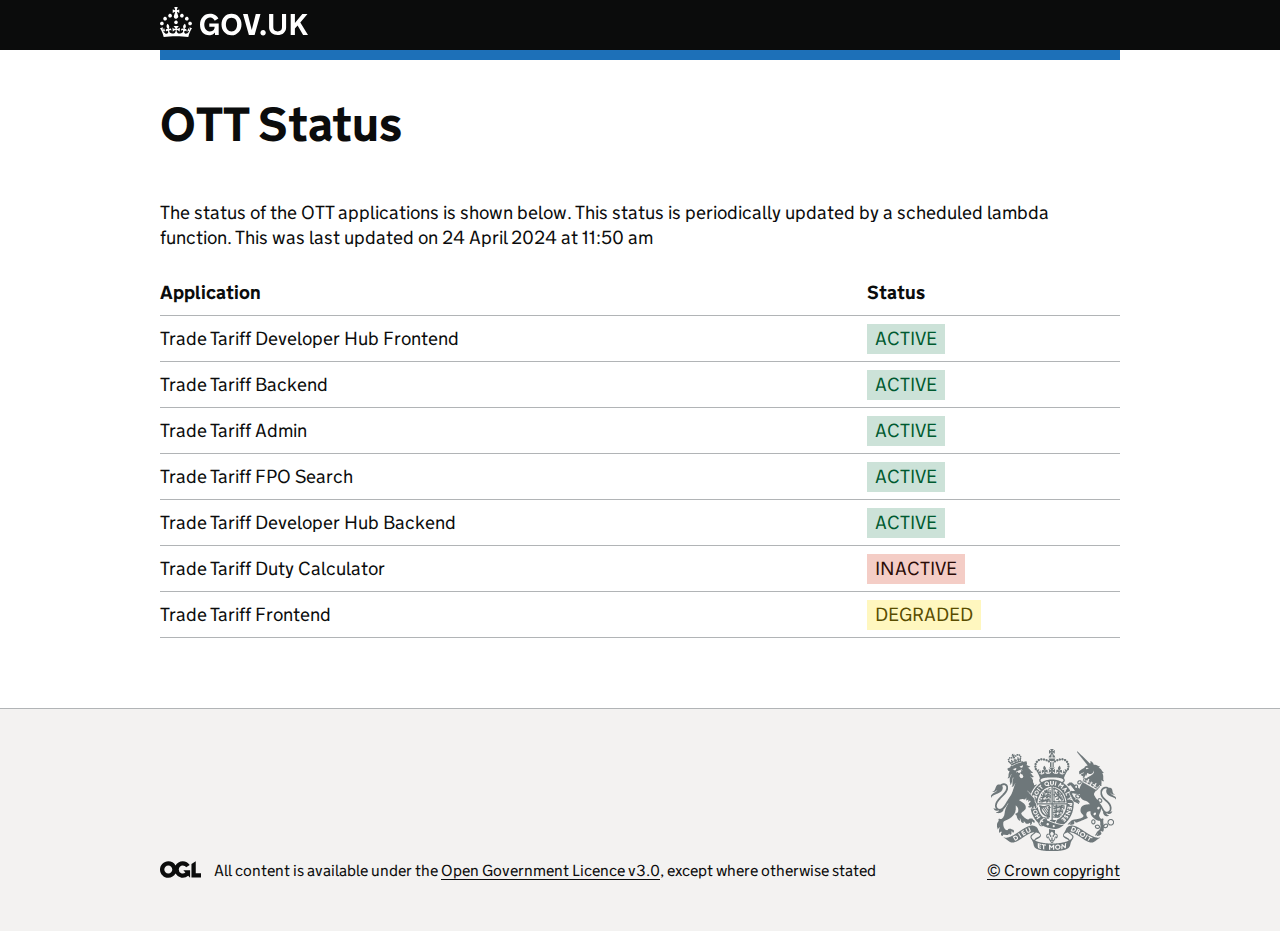
<file: index.html>
<!DOCTYPE html>
<html lang="en" class="govuk-template">

<head>
  <meta charset="utf-8">
  <title>GOV.UK - OTT Status</title>
  <meta name="viewport" content="width=device-width, initial-scale=1, viewport-fit=cover">
  <meta name="theme-color" content="#0b0c0c">
  <link rel="icon" sizes="48x48" href="/public/assets/images/favicon.ico">
  <link rel="icon" sizes="any" href="/public/assets/images/favicon.svg" type="image/svg+xml">
  <link rel="mask-icon" href="/public/assets/images/govuk-icon-mask.svg" color="#0b0c0c">
  <link rel="apple-touch-icon" href="/public/assets/images/govuk-icon-180.png">
  <link rel="manifest" href="/public/assets/manifest.json">
  <link rel="stylesheet" href="/public/govuk-frontend-5.3.1.min.css">
</head>

<body class="govuk-template__body">
  <script>
    document.body.className += ' js-enabled' + ('noModule' in HTMLScriptElement.prototype ? ' govuk-frontend-supported' : '');
  </script>
  <a href="#main-content" class="govuk-skip-link" data-module="govuk-skip-link">Skip to main content</a>
  <header class="govuk-header" data-module="govuk-header">
    <div class="govuk-header__container govuk-width-container">
      <div class="govuk-header__logo">
        <a href="/" class="govuk-header__link govuk-header__link--homepage">
          <svg
            focusable="false"
            role="img"
            class="govuk-header__logotype"
            xmlns="http://www.w3.org/2000/svg"
            viewBox="0 0 148 30"
            height="30"
            width="148"
            aria-label="GOV.UK - OTT Status">
            <title>GOV.UK - OTT Status</title>
            <path d="M22.6 10.4c-1 .4-2-.1-2.4-1-.4-.9.1-2 1-2.4.9-.4 2 .1 2.4 1s-.1 2-1 2.4m-5.9 6.7c-.9.4-2-.1-2.4-1-.4-.9.1-2 1-2.4.9-.4 2 .1 2.4 1s-.1 2-1 2.4m10.8-3.7c-1 .4-2-.1-2.4-1-.4-.9.1-2 1-2.4.9-.4 2 .1 2.4 1s0 2-1 2.4m3.3 4.8c-1 .4-2-.1-2.4-1-.4-.9.1-2 1-2.4.9-.4 2 .1 2.4 1s-.1 2-1 2.4M17 4.7l2.3 1.2V2.5l-2.3.7-.2-.2.9-3h-3.4l.9 3-.2.2c-.1.1-2.3-.7-2.3-.7v3.4L15 4.7c.1.1.1.2.2.2l-1.3 4c-.1.2-.1.4-.1.6 0 1.1.8 2 1.9 2.2h.7c1-.2 1.9-1.1 1.9-2.1 0-.2 0-.4-.1-.6l-1.3-4c-.1-.2 0-.2.1-.3m-7.6 5.7c.9.4 2-.1 2.4-1 .4-.9-.1-2-1-2.4-.9-.4-2 .1-2.4 1s0 2 1 2.4m-5 3c.9.4 2-.1 2.4-1 .4-.9-.1-2-1-2.4-.9-.4-2 .1-2.4 1s.1 2 1 2.4m-3.2 4.8c.9.4 2-.1 2.4-1 .4-.9-.1-2-1-2.4-.9-.4-2 .1-2.4 1s0 2 1 2.4m14.8 11c4.4 0 8.6.3 12.3.8 1.1-4.5 2.4-7 3.7-8.8l-2.5-.9c.2 1.3.3 1.9 0 2.7-.4-.4-.8-1.1-1.1-2.3l-1.2 4c.7-.5 1.3-.8 2-.9-1.1 2.5-2.6 3.1-3.5 3-1.1-.2-1.7-1.2-1.5-2.1.3-1.2 1.5-1.5 2.1-.1 1.1-2.3-.8-3-2-2.3 1.9-1.9 2.1-3.5.6-5.6-2.1 1.6-2.1 3.2-1.2 5.5-1.2-1.4-3.2-.6-2.5 1.6.9-1.4 2.1-.5 1.9.8-.2 1.1-1.7 2.1-3.5 1.9-2.7-.2-2.9-2.1-2.9-3.6.7-.1 1.9.5 2.9 1.9l.4-4.3c-1.1 1.1-2.1 1.4-3.2 1.4.4-1.2 2.1-3 2.1-3h-5.4s1.7 1.9 2.1 3c-1.1 0-2.1-.2-3.2-1.4l.4 4.3c1-1.4 2.2-2 2.9-1.9-.1 1.5-.2 3.4-2.9 3.6-1.9.2-3.4-.8-3.5-1.9-.2-1.3 1-2.2 1.9-.8.7-2.3-1.2-3-2.5-1.6.9-2.2.9-3.9-1.2-5.5-1.5 2-1.3 3.7.6 5.6-1.2-.7-3.1 0-2 2.3.6-1.4 1.8-1.1 2.1.1.2.9-.3 1.9-1.5 2.1-.9.2-2.4-.5-3.5-3 .6 0 1.2.3 2 .9l-1.2-4c-.3 1.1-.7 1.9-1.1 2.3-.3-.8-.2-1.4 0-2.7l-2.9.9C1.3 23 2.6 25.5 3.7 30c3.7-.5 7.9-.8 12.3-.8m28.3-11.6c0 .9.1 1.7.3 2.5.2.8.6 1.5 1 2.2.5.6 1 1.1 1.7 1.5.7.4 1.5.6 2.5.6.9 0 1.7-.1 2.3-.4s1.1-.7 1.5-1.1c.4-.4.6-.9.8-1.5.1-.5.2-1 .2-1.5v-.2h-5.3v-3.2h9.4V28H55v-2.5c-.3.4-.6.8-1 1.1-.4.3-.8.6-1.3.9-.5.2-1 .4-1.6.6s-1.2.2-1.8.2c-1.5 0-2.9-.3-4-.8-1.2-.6-2.2-1.3-3-2.3-.8-1-1.4-2.1-1.8-3.4-.3-1.4-.5-2.8-.5-4.3s.2-2.9.7-4.2c.5-1.3 1.1-2.4 2-3.4.9-1 1.9-1.7 3.1-2.3 1.2-.6 2.6-.8 4.1-.8 1 0 1.9.1 2.8.3.9.2 1.7.6 2.4 1s1.4.9 1.9 1.5c.6.6 1 1.3 1.4 2l-3.7 2.1c-.2-.4-.5-.9-.8-1.2-.3-.4-.6-.7-1-1-.4-.3-.8-.5-1.3-.7-.5-.2-1.1-.2-1.7-.2-1 0-1.8.2-2.5.6-.7.4-1.3.9-1.7 1.5-.5.6-.8 1.4-1 2.2-.3.8-.4 1.9-.4 2.7zM71.5 6.8c1.5 0 2.9.3 4.2.8 1.2.6 2.3 1.3 3.1 2.3.9 1 1.5 2.1 2 3.4s.7 2.7.7 4.2-.2 2.9-.7 4.2c-.4 1.3-1.1 2.4-2 3.4-.9 1-1.9 1.7-3.1 2.3-1.2.6-2.6.8-4.2.8s-2.9-.3-4.2-.8c-1.2-.6-2.3-1.3-3.1-2.3-.9-1-1.5-2.1-2-3.4-.4-1.3-.7-2.7-.7-4.2s.2-2.9.7-4.2c.4-1.3 1.1-2.4 2-3.4.9-1 1.9-1.7 3.1-2.3 1.2-.5 2.6-.8 4.2-.8zm0 17.6c.9 0 1.7-.2 2.4-.5s1.3-.8 1.7-1.4c.5-.6.8-1.3 1.1-2.2.2-.8.4-1.7.4-2.7v-.1c0-1-.1-1.9-.4-2.7-.2-.8-.6-1.6-1.1-2.2-.5-.6-1.1-1.1-1.7-1.4-.7-.3-1.5-.5-2.4-.5s-1.7.2-2.4.5-1.3.8-1.7 1.4c-.5.6-.8 1.3-1.1 2.2-.2.8-.4 1.7-.4 2.7v.1c0 1 .1 1.9.4 2.7.2.8.6 1.6 1.1 2.2.5.6 1.1 1.1 1.7 1.4.6.3 1.4.5 2.4.5zM88.9 28 83 7h4.7l4 15.7h.1l4-15.7h4.7l-5.9 21h-5.7zm28.8-3.6c.6 0 1.2-.1 1.7-.3.5-.2 1-.4 1.4-.8.4-.4.7-.8.9-1.4.2-.6.3-1.2.3-2v-13h4.1v13.6c0 1.2-.2 2.2-.6 3.1s-1 1.7-1.8 2.4c-.7.7-1.6 1.2-2.7 1.5-1 .4-2.2.5-3.4.5-1.2 0-2.4-.2-3.4-.5-1-.4-1.9-.9-2.7-1.5-.8-.7-1.3-1.5-1.8-2.4-.4-.9-.6-2-.6-3.1V6.9h4.2v13c0 .8.1 1.4.3 2 .2.6.5 1 .9 1.4.4.4.8.6 1.4.8.6.2 1.1.3 1.8.3zm13-17.4h4.2v9.1l7.4-9.1h5.2l-7.2 8.4L148 28h-4.9l-5.5-9.4-2.7 3V28h-4.2V7zm-27.6 16.1c-1.5 0-2.7 1.2-2.7 2.7s1.2 2.7 2.7 2.7 2.7-1.2 2.7-2.7-1.2-2.7-2.7-2.7z"></path>
          </svg>
        </a>
      </div>
    </div>
  </header>
  <div class="govuk-width-container">
    <main class="govuk-main-wrapper" id="main-content">
      <h1 class="govuk-heading-xl">OTT Status</h1>

      <p class="govuk-body">
        The status of the OTT applications is shown below. This status is periodically updated by a scheduled lambda function. This was last updated on <span id="last-updated"></span>
      </p>

      <!-- <p class="govuk-body"> -->
      <!--   <strong class="govuk-tag govuk-tag--green">ACTIVE</strong> The application is running as expected. -->
      <!-- </p> -->
      <!-- <p class="govuk-body"> -->
      <!--   <strong class="govuk-tag govuk-tag--yellow">DEGRADED</strong> The application is running but with some issues. -->
      <!-- </p> -->
      <!-- <p class="govuk-body"> -->
      <!--   <strong class="govuk-tag govuk-tag--red">INACTIVE</strong> The application is not running. -->
      <!-- </p> -->

      <table class="govuk-table">
        <thead class="govuk-table__head">
          <tr class="govuk-table__row">
            <th class="govuk-table__header" scope="col">Application</th>
            <th class="govuk-table__header" scope="col">Status</th>
          </tr>
        </thead>
        <tbody class="govuk-table__body" id="statusBody">
        </tbody>
      </table>
    </main>
  </div>
  <footer class="govuk-footer">
    <div class="govuk-width-container">
      <div class="govuk-footer__meta">
        <div class="govuk-footer__meta-item govuk-footer__meta-item--grow">
          <svg
            aria-hidden="true"
            focusable="false"
            class="govuk-footer__licence-logo"
            xmlns="http://www.w3.org/2000/svg"
            viewBox="0 0 483.2 195.7"
            height="17"
            width="41">
            <path
              fill="currentColor"
              d="M421.5 142.8V.1l-50.7 32.3v161.1h112.4v-50.7zm-122.3-9.6A47.12 47.12 0 0 1 221 97.8c0-26 21.1-47.1 47.1-47.1 16.7 0 31.4 8.7 39.7 21.8l42.7-27.2A97.63 97.63 0 0 0 268.1 0c-36.5 0-68.3 20.1-85.1 49.7A98 98 0 0 0 97.8 0C43.9 0 0 43.9 0 97.8s43.9 97.8 97.8 97.8c36.5 0 68.3-20.1 85.1-49.7a97.76 97.76 0 0 0 149.6 25.4l19.4 22.2h3v-87.8h-80l24.3 27.5zM97.8 145c-26 0-47.1-21.1-47.1-47.1s21.1-47.1 47.1-47.1 47.2 21 47.2 47S123.8 145 97.8 145" />
          </svg>
          <span class="govuk-footer__licence-description">
            All content is available under the
            <a
              class="govuk-footer__link"
              href="https://www.nationalarchives.gov.uk/doc/open-government-licence/version/3/"
              rel="license">Open Government Licence v3.0</a>, except where otherwise stated
          </span>
        </div>
        <div class="govuk-footer__meta-item">
          <a
            class="govuk-footer__link govuk-footer__copyright-logo"
            href="https://www.nationalarchives.gov.uk/information-management/re-using-public-sector-information/uk-government-licensing-framework/crown-copyright/">
            © Crown copyright
          </a>
        </div>
      </div>
    </div>
  </footer>

  <script src="https://code.jquery.com/jquery-3.6.0.min.js"></script>
  <script type="module" src="/public/govuk-frontend-5.3.1.min.js"></script>
  <script type="module">
    import {
      initAll
    } from '/public/govuk-frontend-5.3.1.min.js'
    initAll()

    $(document).ready(function() {
      $.getJSON("/status.json", function(data) {
        console.log(data);
        var lastUpdated = new Date(data.last_updated);

        $("#last-updated").text(lastUpdated.toLocaleDateString('en-GB', {
          day: 'numeric',
          month: 'long',
          year: 'numeric',
          hour: '2-digit',
          minute: '2-digit',
          hour12: true
        }));

        var items = [];
        $.each(data.applications, function(key, val) {
          var statusClass = 'govuk-tag--green';

          if (val.status === 'INACTIVE') {
            statusClass = 'govuk-tag--red';
          } else if (val.status === 'DEGRADED') {
            statusClass = 'govuk-tag--yellow';
          }

          var row = `<tr class="govuk-table__row">
                        <td class="govuk-table__cell">${val.application}</td>
                        <td class="govuk-table__cell">
                          <strong class="govuk-tag ${statusClass}">
                            ${val.status}
                          </strong>
                        </td>
                     </tr>`;
          items.push(row);
        });

        $("#statusBody").append(items.join(""));
      });
    });
  </script>
</body>

</html>
</file>
<file: public/govuk-frontend-5.3.1.min.css>
@charset "UTF-8";:root{--govuk-frontend-version:"5.3.1";--govuk-frontend-breakpoint-mobile:20rem;--govuk-frontend-breakpoint-tablet:40.0625rem;--govuk-frontend-breakpoint-desktop:48.0625rem}.govuk-link{font-family:GDS Transport,arial,sans-serif;-webkit-font-smoothing:antialiased;-moz-osx-font-smoothing:grayscale;text-decoration:underline;text-decoration-thickness:max(1px,.0625rem);text-underline-offset:.1578em}
/*! Copyright (c) 2011 by Margaret Calvert & Henrik Kubel. All rights reserved. The font has been customised for exclusive use on gov.uk. This cut is not commercially available. */@font-face{font-family:GDS Transport;font-style:normal;font-weight:400;src:url(/public/assets/fonts/light-94a07e06a1-v2.woff2) format("woff2"),url(/public/assets/fonts/light-f591b13f7d-v2.woff) format("woff");font-display:fallback}@font-face{font-family:GDS Transport;font-style:normal;font-weight:700;src:url(/public/assets/fonts/bold-b542beb274-v2.woff2) format("woff2"),url(/public/assets/fonts/bold-affa96571d-v2.woff) format("woff");font-display:fallback}@media print{.govuk-link{font-family:sans-serif}}.govuk-link:hover{text-decoration-thickness:max(3px,.1875rem,.12em);-webkit-text-decoration-skip-ink:none;text-decoration-skip-ink:none;-webkit-text-decoration-skip:none;text-decoration-skip:none}.govuk-link:focus{outline:3px solid transparent;background-color:#fd0;box-shadow:0 -2px #fd0,0 4px #0b0c0c;text-decoration:none;-webkit-box-decoration-break:clone;box-decoration-break:clone}.govuk-link:link{color:#1d70b8}.govuk-link:visited{color:#4c2c92}.govuk-link:hover{color:#003078}.govuk-link:active,.govuk-link:focus{color:#0b0c0c}@media print{[href^="/"].govuk-link:after,[href^="http://"].govuk-link:after,[href^="https://"].govuk-link:after{content:" (" attr(href) ")";font-size:90%;word-wrap:break-word}}.govuk-link--muted:link,.govuk-link--muted:visited{color:#505a5f}.govuk-link--muted:active,.govuk-link--muted:focus,.govuk-link--muted:hover,.govuk-link--text-colour:link,.govuk-link--text-colour:visited{color:#0b0c0c}@media print{.govuk-link--text-colour:link,.govuk-link--text-colour:visited{color:#000}}.govuk-link--text-colour:hover{color:rgba(11,12,12,.99)}.govuk-link--text-colour:active,.govuk-link--text-colour:focus{color:#0b0c0c}@media print{.govuk-link--text-colour:active,.govuk-link--text-colour:focus{color:#000}}.govuk-link--inverse:link,.govuk-link--inverse:visited{color:#fff}.govuk-link--inverse:active,.govuk-link--inverse:hover{color:hsla(0,0%,100%,.99)}.govuk-link--inverse:focus{color:#0b0c0c}.govuk-link--no-underline:not(:hover):not(:active){text-decoration:none}.govuk-link--no-visited-state:link,.govuk-link--no-visited-state:visited{color:#1d70b8}.govuk-link--no-visited-state:hover{color:#003078}.govuk-link--no-visited-state:active,.govuk-link--no-visited-state:focus{color:#0b0c0c}.govuk-link-image{display:inline-block;line-height:0;text-decoration:none}.govuk-link-image:focus{outline:3px solid transparent;box-shadow:0 0 0 4px #fd0,0 0 0 8px #0b0c0c}.govuk-list{font-family:GDS Transport,arial,sans-serif;-webkit-font-smoothing:antialiased;-moz-osx-font-smoothing:grayscale;font-weight:400;font-size:1rem;line-height:1.25;color:#0b0c0c;margin-top:0;margin-bottom:15px;padding-left:0;list-style-type:none}@media print{.govuk-list{font-family:sans-serif}}@media (min-width:40.0625em){.govuk-list{font-size:1.1875rem;line-height:1.3157894737}}@media print{.govuk-list{font-size:14pt;line-height:1.15;color:#000}}@media (min-width:40.0625em){.govuk-list{margin-bottom:20px}}.govuk-list .govuk-list{margin-top:10px}.govuk-list>li{margin-bottom:5px}.govuk-list--bullet{padding-left:20px;list-style-type:disc}.govuk-list--number{padding-left:20px;list-style-type:decimal}.govuk-list--bullet>li,.govuk-list--number>li{margin-bottom:0}@media (min-width:40.0625em){.govuk-list--bullet>li,.govuk-list--number>li{margin-bottom:5px}}.govuk-list--spaced>li{margin-bottom:10px}@media (min-width:40.0625em){.govuk-list--spaced>li{margin-bottom:15px}}.govuk-heading-xl{color:#0b0c0c;font-family:GDS Transport,arial,sans-serif;-webkit-font-smoothing:antialiased;-moz-osx-font-smoothing:grayscale;font-weight:700;font-size:2rem;line-height:1.09375;display:block;margin-top:0;margin-bottom:30px}@media print{.govuk-heading-xl{color:#000;font-family:sans-serif}}@media (min-width:40.0625em){.govuk-heading-xl{font-size:3rem;line-height:1.0416666667}}@media print{.govuk-heading-xl{font-size:32pt;line-height:1.15}}@media (min-width:40.0625em){.govuk-heading-xl{margin-bottom:50px}}.govuk-heading-l{color:#0b0c0c;font-family:GDS Transport,arial,sans-serif;-webkit-font-smoothing:antialiased;-moz-osx-font-smoothing:grayscale;font-weight:700;font-size:1.5rem;line-height:1.0416666667;display:block;margin-top:0;margin-bottom:20px}@media print{.govuk-heading-l{color:#000;font-family:sans-serif}}@media (min-width:40.0625em){.govuk-heading-l{font-size:2.25rem;line-height:1.1111111111}}@media print{.govuk-heading-l{font-size:24pt;line-height:1.05}}@media (min-width:40.0625em){.govuk-heading-l{margin-bottom:30px}}.govuk-heading-m{color:#0b0c0c;font-family:GDS Transport,arial,sans-serif;-webkit-font-smoothing:antialiased;-moz-osx-font-smoothing:grayscale;font-weight:700;font-size:1.125rem;line-height:1.1111111111;display:block;margin-top:0;margin-bottom:15px}@media print{.govuk-heading-m{color:#000;font-family:sans-serif}}@media (min-width:40.0625em){.govuk-heading-m{font-size:1.5rem;line-height:1.25}}@media print{.govuk-heading-m{font-size:18pt;line-height:1.15}}@media (min-width:40.0625em){.govuk-heading-m{margin-bottom:20px}}.govuk-heading-s{color:#0b0c0c;font-family:GDS Transport,arial,sans-serif;-webkit-font-smoothing:antialiased;-moz-osx-font-smoothing:grayscale;font-weight:700;font-size:1rem;line-height:1.25;display:block;margin-top:0;margin-bottom:15px}@media print{.govuk-heading-s{color:#000;font-family:sans-serif}}@media (min-width:40.0625em){.govuk-heading-s{font-size:1.1875rem;line-height:1.3157894737}}@media print{.govuk-heading-s{font-size:14pt;line-height:1.15}}@media (min-width:40.0625em){.govuk-heading-s{margin-bottom:20px}}.govuk-caption-xl{font-family:GDS Transport,arial,sans-serif;-webkit-font-smoothing:antialiased;-moz-osx-font-smoothing:grayscale;font-weight:400;font-size:1.125rem;line-height:1.1111111111;display:block;margin-bottom:5px;color:#505a5f}@media print{.govuk-caption-xl{font-family:sans-serif}}@media (min-width:40.0625em){.govuk-caption-xl{font-size:1.6875rem;line-height:1.1111111111}}@media print{.govuk-caption-xl{font-size:18pt;line-height:1.15}}.govuk-caption-l{font-family:GDS Transport,arial,sans-serif;-webkit-font-smoothing:antialiased;-moz-osx-font-smoothing:grayscale;font-weight:400;font-size:1.125rem;line-height:1.1111111111;display:block;margin-bottom:5px;color:#505a5f}@media print{.govuk-caption-l{font-family:sans-serif}}@media (min-width:40.0625em){.govuk-caption-l{font-size:1.5rem;line-height:1.25}}@media print{.govuk-caption-l{font-size:18pt;line-height:1.15}}@media (min-width:40.0625em){.govuk-caption-l{margin-bottom:0}}.govuk-caption-m{font-family:GDS Transport,arial,sans-serif;-webkit-font-smoothing:antialiased;-moz-osx-font-smoothing:grayscale;font-weight:400;font-size:1rem;line-height:1.25;display:block;color:#505a5f}@media print{.govuk-caption-m{font-family:sans-serif}}@media (min-width:40.0625em){.govuk-caption-m{font-size:1.1875rem;line-height:1.3157894737}}@media print{.govuk-caption-m{font-size:14pt;line-height:1.15}}.govuk-body-l,.govuk-body-lead{color:#0b0c0c;font-family:GDS Transport,arial,sans-serif;-webkit-font-smoothing:antialiased;-moz-osx-font-smoothing:grayscale;font-weight:400;font-size:1.125rem;line-height:1.1111111111;margin-top:0;margin-bottom:20px}@media print{.govuk-body-l,.govuk-body-lead{color:#000;font-family:sans-serif}}@media (min-width:40.0625em){.govuk-body-l,.govuk-body-lead{font-size:1.5rem;line-height:1.25}}@media print{.govuk-body-l,.govuk-body-lead{font-size:18pt;line-height:1.15}}@media (min-width:40.0625em){.govuk-body-l,.govuk-body-lead{margin-bottom:30px}}.govuk-body,.govuk-body-m{color:#0b0c0c;font-family:GDS Transport,arial,sans-serif;-webkit-font-smoothing:antialiased;-moz-osx-font-smoothing:grayscale;font-weight:400;font-size:1rem;line-height:1.25;margin-top:0;margin-bottom:15px}@media print{.govuk-body,.govuk-body-m{color:#000;font-family:sans-serif}}@media (min-width:40.0625em){.govuk-body,.govuk-body-m{font-size:1.1875rem;line-height:1.3157894737}}@media print{.govuk-body,.govuk-body-m{font-size:14pt;line-height:1.15}}@media (min-width:40.0625em){.govuk-body,.govuk-body-m{margin-bottom:20px}}.govuk-body-s{color:#0b0c0c;font-family:GDS Transport,arial,sans-serif;-webkit-font-smoothing:antialiased;-moz-osx-font-smoothing:grayscale;font-weight:400;font-size:.875rem;line-height:1.1428571429;margin-top:0;margin-bottom:15px}@media print{.govuk-body-s{color:#000;font-family:sans-serif}}@media (min-width:40.0625em){.govuk-body-s{font-size:1rem;line-height:1.25}}@media print{.govuk-body-s{font-size:14pt;line-height:1.2}}@media (min-width:40.0625em){.govuk-body-s{margin-bottom:20px}}.govuk-body-xs{color:#0b0c0c;font-family:GDS Transport,arial,sans-serif;-webkit-font-smoothing:antialiased;-moz-osx-font-smoothing:grayscale;font-weight:400;font-size:.75rem;line-height:1.25;margin-top:0;margin-bottom:15px}@media print{.govuk-body-xs{color:#000;font-family:sans-serif}}@media (min-width:40.0625em){.govuk-body-xs{font-size:.875rem;line-height:1.4285714286}}@media print{.govuk-body-xs{font-size:12pt;line-height:1.2}}@media (min-width:40.0625em){.govuk-body-xs{margin-bottom:20px}}.govuk-body-l+.govuk-heading-l,.govuk-body-lead+.govuk-heading-l{padding-top:5px}@media (min-width:40.0625em){.govuk-body-l+.govuk-heading-l,.govuk-body-lead+.govuk-heading-l{padding-top:10px}}.govuk-body+.govuk-heading-l,.govuk-body-m+.govuk-heading-l,.govuk-body-s+.govuk-heading-l,.govuk-list+.govuk-heading-l{padding-top:15px}@media (min-width:40.0625em){.govuk-body+.govuk-heading-l,.govuk-body-m+.govuk-heading-l,.govuk-body-s+.govuk-heading-l,.govuk-list+.govuk-heading-l{padding-top:20px}}.govuk-body+.govuk-heading-m,.govuk-body+.govuk-heading-s,.govuk-body-m+.govuk-heading-m,.govuk-body-m+.govuk-heading-s,.govuk-body-s+.govuk-heading-m,.govuk-body-s+.govuk-heading-s,.govuk-list+.govuk-heading-m,.govuk-list+.govuk-heading-s{padding-top:5px}@media (min-width:40.0625em){.govuk-body+.govuk-heading-m,.govuk-body+.govuk-heading-s,.govuk-body-m+.govuk-heading-m,.govuk-body-m+.govuk-heading-s,.govuk-body-s+.govuk-heading-m,.govuk-body-s+.govuk-heading-s,.govuk-list+.govuk-heading-m,.govuk-list+.govuk-heading-s{padding-top:10px}}.govuk-section-break{margin:0;border:0}.govuk-section-break--xl{margin-top:30px;margin-bottom:30px}@media (min-width:40.0625em){.govuk-section-break--xl{margin-top:50px;margin-bottom:50px}}.govuk-section-break--l{margin-top:20px;margin-bottom:20px}@media (min-width:40.0625em){.govuk-section-break--l{margin-top:30px;margin-bottom:30px}}.govuk-section-break--m{margin-top:15px;margin-bottom:15px}@media (min-width:40.0625em){.govuk-section-break--m{margin-top:20px;margin-bottom:20px}}.govuk-section-break--visible{border-bottom:1px solid #b1b4b6}.govuk-button-group{margin-bottom:5px;display:flex;flex-direction:column;align-items:center}@media (min-width:40.0625em){.govuk-button-group{margin-bottom:15px}}.govuk-button-group .govuk-link{font-family:GDS Transport,arial,sans-serif;-webkit-font-smoothing:antialiased;-moz-osx-font-smoothing:grayscale;font-weight:400;font-size:1rem;line-height:1.1875;display:inline-block;max-width:100%;margin-top:5px;margin-bottom:20px;text-align:center}@media print{.govuk-button-group .govuk-link{font-family:sans-serif}}@media (min-width:40.0625em){.govuk-button-group .govuk-link{font-size:1.1875rem;line-height:1}}@media print{.govuk-button-group .govuk-link{font-size:14pt;line-height:19px}}.govuk-button-group .govuk-button{margin-bottom:17px}@media (min-width:40.0625em){.govuk-button-group{margin-right:-15px;flex-direction:row;flex-wrap:wrap;align-items:baseline}.govuk-button-group .govuk-button,.govuk-button-group .govuk-link{margin-right:15px}.govuk-button-group .govuk-link{text-align:left}}.govuk-form-group{margin-bottom:20px}.govuk-form-group:after{content:"";display:block;clear:both}@media (min-width:40.0625em){.govuk-form-group{margin-bottom:30px}}.govuk-form-group .govuk-form-group:last-of-type{margin-bottom:0}.govuk-form-group--error{padding-left:15px;border-left:5px solid #d4351c}.govuk-form-group--error .govuk-form-group{padding:0;border:0}.govuk-grid-row{margin-right:-15px;margin-left:-15px}.govuk-grid-row:after{content:"";display:block;clear:both}.govuk-grid-column-one-quarter{box-sizing:border-box;width:100%;padding:0 15px}@media (min-width:40.0625em){.govuk-grid-column-one-quarter{width:25%;float:left}}.govuk-grid-column-one-third{box-sizing:border-box;width:100%;padding:0 15px}@media (min-width:40.0625em){.govuk-grid-column-one-third{width:33.3333333333%;float:left}}.govuk-grid-column-one-half{box-sizing:border-box;width:100%;padding:0 15px}@media (min-width:40.0625em){.govuk-grid-column-one-half{width:50%;float:left}}.govuk-grid-column-two-thirds{box-sizing:border-box;width:100%;padding:0 15px}@media (min-width:40.0625em){.govuk-grid-column-two-thirds{width:66.6666666667%;float:left}}.govuk-grid-column-three-quarters{box-sizing:border-box;width:100%;padding:0 15px}@media (min-width:40.0625em){.govuk-grid-column-three-quarters{width:75%;float:left}}.govuk-grid-column-full{box-sizing:border-box;width:100%;padding:0 15px}@media (min-width:40.0625em){.govuk-grid-column-full{width:100%;float:left}}.govuk-grid-column-one-quarter-from-desktop{box-sizing:border-box;padding:0 15px}@media (min-width:48.0625em){.govuk-grid-column-one-quarter-from-desktop{width:25%;float:left}}.govuk-grid-column-one-third-from-desktop{box-sizing:border-box;padding:0 15px}@media (min-width:48.0625em){.govuk-grid-column-one-third-from-desktop{width:33.3333333333%;float:left}}.govuk-grid-column-one-half-from-desktop{box-sizing:border-box;padding:0 15px}@media (min-width:48.0625em){.govuk-grid-column-one-half-from-desktop{width:50%;float:left}}.govuk-grid-column-two-thirds-from-desktop{box-sizing:border-box;padding:0 15px}@media (min-width:48.0625em){.govuk-grid-column-two-thirds-from-desktop{width:66.6666666667%;float:left}}.govuk-grid-column-three-quarters-from-desktop{box-sizing:border-box;padding:0 15px}@media (min-width:48.0625em){.govuk-grid-column-three-quarters-from-desktop{width:75%;float:left}}.govuk-grid-column-full-from-desktop{box-sizing:border-box;padding:0 15px}@media (min-width:48.0625em){.govuk-grid-column-full-from-desktop{width:100%;float:left}}.govuk-main-wrapper{display:block;padding-top:20px;padding-bottom:20px}@media (min-width:40.0625em){.govuk-main-wrapper{padding-top:40px;padding-bottom:40px}}.govuk-main-wrapper--auto-spacing:first-child,.govuk-main-wrapper--l{padding-top:30px}@media (min-width:40.0625em){.govuk-main-wrapper--auto-spacing:first-child,.govuk-main-wrapper--l{padding-top:50px}}.govuk-template{background-color:#f3f2f1;-webkit-text-size-adjust:100%;-moz-text-size-adjust:100%;text-size-adjust:100%}@supports ((position:-webkit-sticky) or (position:sticky)){.govuk-template{scroll-padding-top:60px}.govuk-template:not(:has(.govuk-exit-this-page)){scroll-padding-top:0}}@media screen{.govuk-template{overflow-y:scroll}}.govuk-template__body{margin:0;background-color:#fff}.govuk-width-container{max-width:960px;margin-right:15px;margin-left:15px}@supports (margin:max(calc(0px))){.govuk-width-container{margin-right:max(15px,calc(15px + env(safe-area-inset-right)));margin-left:max(15px,calc(15px + env(safe-area-inset-left)))}}@media (min-width:40.0625em){.govuk-width-container{margin-right:30px;margin-left:30px}@supports (margin:max(calc(0px))){.govuk-width-container{margin-right:max(30px,calc(15px + env(safe-area-inset-right)));margin-left:max(30px,calc(15px + env(safe-area-inset-left)))}}}@media (min-width:1020px){.govuk-width-container{margin-right:auto;margin-left:auto}@supports (margin:max(calc(0px))){.govuk-width-container{margin-right:auto;margin-left:auto}}}.govuk-accordion{margin-bottom:20px}@media (min-width:40.0625em){.govuk-accordion{margin-bottom:30px}}.govuk-accordion__section{padding-top:15px}.govuk-accordion__section-heading{margin-top:0;margin-bottom:0;padding-top:15px;padding-bottom:15px}.govuk-accordion__section-button{font-family:GDS Transport,arial,sans-serif;-webkit-font-smoothing:antialiased;-moz-osx-font-smoothing:grayscale;font-weight:700;font-size:1.125rem;line-height:1.1111111111;color:#0b0c0c;display:block;margin-bottom:0;padding-top:15px}@media print{.govuk-accordion__section-button{font-family:sans-serif}}@media (min-width:40.0625em){.govuk-accordion__section-button{font-size:1.5rem;line-height:1.25}}@media print{.govuk-accordion__section-button{font-size:18pt;line-height:1.15;color:#000}}.govuk-accordion__section-content>:last-child{margin-bottom:0}.govuk-frontend-supported .govuk-accordion{border-bottom:1px solid #b1b4b6}.govuk-frontend-supported .govuk-accordion__section{padding-top:0}.govuk-frontend-supported .govuk-accordion__section-content{display:none;padding-top:15px;padding-bottom:30px}@media (min-width:40.0625em){.govuk-frontend-supported .govuk-accordion__section-content{padding-bottom:50px}}.govuk-frontend-supported .govuk-accordion__section-content[hidden]{padding-top:0;padding-bottom:0}@supports (content-visibility:hidden){.govuk-frontend-supported .govuk-accordion__section-content[hidden]{content-visibility:hidden;display:inherit}}.govuk-frontend-supported .govuk-accordion__section--expanded .govuk-accordion__section-content{display:block}.govuk-frontend-supported .govuk-accordion__show-all{font-family:GDS Transport,arial,sans-serif;-webkit-font-smoothing:antialiased;-moz-osx-font-smoothing:grayscale;font-weight:400;font-size:1rem;line-height:1.25;position:relative;z-index:1;margin-bottom:9px;padding:5px 2px 5px 0;border-width:0;color:#1d70b8;background:none;cursor:pointer;-webkit-appearance:none}@media print{.govuk-frontend-supported .govuk-accordion__show-all{font-family:sans-serif}}@media (min-width:40.0625em){.govuk-frontend-supported .govuk-accordion__show-all{font-size:1.1875rem;line-height:1.3157894737}}@media print{.govuk-frontend-supported .govuk-accordion__show-all{font-size:14pt;line-height:1.15}}@media (min-width:40.0625em){.govuk-frontend-supported .govuk-accordion__show-all{margin-bottom:14px}}.govuk-frontend-supported .govuk-accordion__show-all::-moz-focus-inner{padding:0;border:0}.govuk-frontend-supported .govuk-accordion__show-all:hover{color:#0b0c0c;background:#f3f2f1;box-shadow:0 -2px #f3f2f1,0 4px #f3f2f1}.govuk-frontend-supported .govuk-accordion__show-all:hover .govuk-accordion__section-toggle-text{color:#0b0c0c}.govuk-frontend-supported .govuk-accordion__show-all:hover .govuk-accordion-nav__chevron{color:#0b0c0c;background:#0b0c0c}.govuk-frontend-supported .govuk-accordion__show-all:hover .govuk-accordion-nav__chevron:after{color:#f3f2f1}.govuk-frontend-supported .govuk-accordion__show-all:focus{outline:3px solid transparent;color:#0b0c0c;background-color:#fd0;box-shadow:0 -2px #fd0,0 4px #0b0c0c;text-decoration:none;-webkit-box-decoration-break:clone;box-decoration-break:clone}.govuk-frontend-supported .govuk-accordion__show-all:focus .govuk-accordion-nav__chevron{background:#0b0c0c}.govuk-frontend-supported .govuk-accordion__show-all:focus .govuk-accordion-nav__chevron:after{color:#fd0}.govuk-frontend-supported .govuk-accordion__section-heading{padding:0}.govuk-frontend-supported .govuk-accordion-nav__chevron{box-sizing:border-box;display:inline-block;position:relative;width:1.25rem;height:1.25rem;border:.0625rem solid;border-radius:50%;vertical-align:middle}.govuk-frontend-supported .govuk-accordion-nav__chevron:after{content:"";box-sizing:border-box;display:block;position:absolute;bottom:.3125rem;left:.375rem;width:.375rem;height:.375rem;transform:rotate(-45deg);border-top:.125rem solid;border-right:.125rem solid}.govuk-frontend-supported .govuk-accordion-nav__chevron--down{transform:rotate(180deg)}.govuk-frontend-supported .govuk-accordion__section-button{width:100%;padding:10px 0 0;border:0;border-top:1px solid #b1b4b6;border-bottom:10px solid transparent;color:#0b0c0c;background:none;text-align:left;cursor:pointer;-webkit-appearance:none}@media (min-width:40.0625em){.govuk-frontend-supported .govuk-accordion__section-button{padding-bottom:10px}}.govuk-frontend-supported .govuk-accordion__section-button:active{color:#0b0c0c;background:none}.govuk-frontend-supported .govuk-accordion__section-button:hover{color:#0b0c0c;background:#f3f2f1}.govuk-frontend-supported .govuk-accordion__section-button:hover .govuk-accordion__section-toggle-text{color:#0b0c0c}.govuk-frontend-supported .govuk-accordion__section-button:hover .govuk-accordion-nav__chevron{color:#0b0c0c;background:#0b0c0c}.govuk-frontend-supported .govuk-accordion__section-button:hover .govuk-accordion-nav__chevron:after{color:#f3f2f1}.govuk-frontend-supported .govuk-accordion__section-button:focus{outline:0}.govuk-frontend-supported .govuk-accordion__section-button:focus .govuk-accordion__section-heading-text-focus,.govuk-frontend-supported .govuk-accordion__section-button:focus .govuk-accordion__section-summary-focus,.govuk-frontend-supported .govuk-accordion__section-button:focus .govuk-accordion__section-toggle-focus{outline:3px solid transparent;color:#0b0c0c;background-color:#fd0;box-shadow:0 -2px #fd0,0 4px #0b0c0c;text-decoration:none;-webkit-box-decoration-break:clone;box-decoration-break:clone}.govuk-frontend-supported .govuk-accordion__section-button:focus .govuk-accordion-nav__chevron{color:#0b0c0c;background:#0b0c0c}.govuk-frontend-supported .govuk-accordion__section-button:focus .govuk-accordion-nav__chevron:after{color:#fd0}.govuk-frontend-supported .govuk-accordion__section-button::-moz-focus-inner{padding:0;border:0}.govuk-frontend-supported .govuk-accordion__section--expanded .govuk-accordion__section-button{padding-bottom:15px;border-bottom:0}@media (min-width:40.0625em){.govuk-frontend-supported .govuk-accordion__section--expanded .govuk-accordion__section-button{padding-bottom:20px}}.govuk-frontend-supported .govuk-accordion__section-button:focus .govuk-accordion__section-toggle-focus{padding-bottom:3px}@media (min-width:48.0625em){.govuk-frontend-supported .govuk-accordion__section-button:focus .govuk-accordion__section-toggle-focus{padding-bottom:2px}}.govuk-frontend-supported .govuk-accordion__section-heading-text,.govuk-frontend-supported .govuk-accordion__section-summary,.govuk-frontend-supported .govuk-accordion__section-toggle{display:block;margin-bottom:13px}.govuk-frontend-supported .govuk-accordion__section-heading-text .govuk-accordion__section-heading-text-focus,.govuk-frontend-supported .govuk-accordion__section-heading-text .govuk-accordion__section-summary-focus,.govuk-frontend-supported .govuk-accordion__section-heading-text .govuk-accordion__section-toggle-focus,.govuk-frontend-supported .govuk-accordion__section-summary .govuk-accordion__section-heading-text-focus,.govuk-frontend-supported .govuk-accordion__section-summary .govuk-accordion__section-summary-focus,.govuk-frontend-supported .govuk-accordion__section-summary .govuk-accordion__section-toggle-focus,.govuk-frontend-supported .govuk-accordion__section-toggle .govuk-accordion__section-heading-text-focus,.govuk-frontend-supported .govuk-accordion__section-toggle .govuk-accordion__section-summary-focus,.govuk-frontend-supported .govuk-accordion__section-toggle .govuk-accordion__section-toggle-focus{display:inline}.govuk-frontend-supported .govuk-accordion__section-toggle{font-size:1rem;line-height:1.25;font-weight:400;color:#1d70b8}@media (min-width:40.0625em){.govuk-frontend-supported .govuk-accordion__section-toggle{font-size:1.1875rem;line-height:1.3157894737}}@media print{.govuk-frontend-supported .govuk-accordion__section-toggle{font-size:14pt;line-height:1.15}}.govuk-frontend-supported .govuk-accordion__section-toggle-text,.govuk-frontend-supported .govuk-accordion__show-all-text{margin-left:5px;vertical-align:middle}@media screen and (forced-colors:active){.govuk-frontend-supported .govuk-accordion__section-button:hover .govuk-accordion-nav__chevron,.govuk-frontend-supported .govuk-accordion__show-all:hover .govuk-accordion-nav__chevron{background-color:transparent}.govuk-frontend-supported .govuk-accordion__section-button:focus .govuk-accordion-nav__chevron,.govuk-frontend-supported .govuk-accordion__section-button:focus .govuk-accordion__section-heading-text-focus,.govuk-frontend-supported .govuk-accordion__section-button:focus .govuk-accordion__section-summary-focus,.govuk-frontend-supported .govuk-accordion__section-button:focus .govuk-accordion__section-toggle-focus,.govuk-frontend-supported .govuk-accordion__show-all:focus .govuk-accordion-nav__chevron,.govuk-frontend-supported .govuk-accordion__show-all:focus .govuk-accordion__section-heading-text-focus,.govuk-frontend-supported .govuk-accordion__show-all:focus .govuk-accordion__section-summary-focus,.govuk-frontend-supported .govuk-accordion__show-all:focus .govuk-accordion__section-toggle-focus{background:transparent;background-color:transparent}}@media (hover:none){.govuk-frontend-supported .govuk-accordion__section-header:hover{border-top-color:#b1b4b6;box-shadow:inset 0 3px 0 0 #1d70b8}.govuk-frontend-supported .govuk-accordion__section-header:hover .govuk-accordion__section-button{border-top-color:#b1b4b6}}.govuk-back-link{font-size:.875rem;line-height:1.1428571429;font-family:GDS Transport,arial,sans-serif;-webkit-font-smoothing:antialiased;-moz-osx-font-smoothing:grayscale;text-decoration:underline;text-decoration-thickness:max(1px,.0625rem);text-underline-offset:.1578em;display:inline-block;position:relative;margin-top:15px;margin-bottom:15px;padding-left:.875em}@media (min-width:40.0625em){.govuk-back-link{font-size:1rem;line-height:1.25}}@media print{.govuk-back-link{font-size:14pt;line-height:1.2;font-family:sans-serif}}.govuk-back-link:hover{text-decoration-thickness:max(3px,.1875rem,.12em);-webkit-text-decoration-skip-ink:none;text-decoration-skip-ink:none;-webkit-text-decoration-skip:none;text-decoration-skip:none}.govuk-back-link:focus{outline:3px solid transparent;color:#0b0c0c;background-color:#fd0;box-shadow:0 -2px #fd0,0 4px #0b0c0c;text-decoration:none;-webkit-box-decoration-break:clone;box-decoration-break:clone}.govuk-back-link:link,.govuk-back-link:visited{color:#0b0c0c}@media print{.govuk-back-link:link,.govuk-back-link:visited{color:#000}}.govuk-back-link:hover{color:rgba(11,12,12,.99)}.govuk-back-link:active,.govuk-back-link:focus{color:#0b0c0c}@media print{.govuk-back-link:active,.govuk-back-link:focus{color:#000}}.govuk-back-link:before{content:"";display:block;position:absolute;top:0;bottom:0;left:.1875em;width:.4375em;height:.4375em;margin:auto 0;transform:rotate(225deg);border:solid;border-width:1px 1px 0 0;border-color:#505a5f}@supports (border-width:max(0px)){.govuk-back-link:before{border-width:max(1px,.0625em) max(1px,.0625em) 0 0;font-size:max(16px,1em)}}.govuk-back-link:focus:before{border-color:#0b0c0c}.govuk-back-link:after{content:"";position:absolute;top:-14px;right:0;bottom:-14px;left:0}.govuk-back-link--inverse:link,.govuk-back-link--inverse:visited{color:#fff}.govuk-back-link--inverse:active,.govuk-back-link--inverse:hover{color:hsla(0,0%,100%,.99)}.govuk-back-link--inverse:focus{color:#0b0c0c}.govuk-back-link--inverse:before{border-color:currentcolor}.govuk-breadcrumbs{font-family:GDS Transport,arial,sans-serif;-webkit-font-smoothing:antialiased;-moz-osx-font-smoothing:grayscale;font-weight:400;font-size:.875rem;line-height:1.1428571429;color:#0b0c0c;margin-top:15px;margin-bottom:10px}@media print{.govuk-breadcrumbs{font-family:sans-serif}}@media (min-width:40.0625em){.govuk-breadcrumbs{font-size:1rem;line-height:1.25}}@media print{.govuk-breadcrumbs{font-size:14pt;line-height:1.2;color:#000}}.govuk-breadcrumbs__list{margin:0;padding:0;list-style-type:none}.govuk-breadcrumbs__list:after{content:"";display:block;clear:both}.govuk-breadcrumbs__list-item{display:inline-block;position:relative;margin-bottom:5px;margin-left:.625em;padding-left:.9784375em;float:left}.govuk-breadcrumbs__list-item:before{content:"";display:block;position:absolute;top:0;bottom:0;left:-.206875em;width:.4375em;height:.4375em;margin:auto 0;transform:rotate(45deg);border:solid;border-width:1px 1px 0 0;border-color:#505a5f}@supports (border-width:max(0px)){.govuk-breadcrumbs__list-item:before{border-width:max(1px,.0625em) max(1px,.0625em) 0 0;font-size:max(16px,1em)}}.govuk-breadcrumbs__list-item:first-child{margin-left:0;padding-left:0}.govuk-breadcrumbs__list-item:first-child:before{content:none;display:none}.govuk-breadcrumbs__link{font-family:GDS Transport,arial,sans-serif;-webkit-font-smoothing:antialiased;-moz-osx-font-smoothing:grayscale;text-decoration:underline;text-decoration-thickness:max(1px,.0625rem);text-underline-offset:.1578em}@media print{.govuk-breadcrumbs__link{font-family:sans-serif}}.govuk-breadcrumbs__link:hover{text-decoration-thickness:max(3px,.1875rem,.12em);-webkit-text-decoration-skip-ink:none;text-decoration-skip-ink:none;-webkit-text-decoration-skip:none;text-decoration-skip:none}.govuk-breadcrumbs__link:focus{outline:3px solid transparent;color:#0b0c0c;background-color:#fd0;box-shadow:0 -2px #fd0,0 4px #0b0c0c;text-decoration:none;-webkit-box-decoration-break:clone;box-decoration-break:clone}.govuk-breadcrumbs__link:link,.govuk-breadcrumbs__link:visited{color:#0b0c0c}@media print{.govuk-breadcrumbs__link:link,.govuk-breadcrumbs__link:visited{color:#000}}.govuk-breadcrumbs__link:hover{color:rgba(11,12,12,.99)}.govuk-breadcrumbs__link:active,.govuk-breadcrumbs__link:focus{color:#0b0c0c}@media print{.govuk-breadcrumbs__link:active,.govuk-breadcrumbs__link:focus{color:#000}}@media (max-width:40.0525em){.govuk-breadcrumbs--collapse-on-mobile .govuk-breadcrumbs__list-item{display:none}.govuk-breadcrumbs--collapse-on-mobile .govuk-breadcrumbs__list-item:first-child,.govuk-breadcrumbs--collapse-on-mobile .govuk-breadcrumbs__list-item:last-child{display:inline-block}.govuk-breadcrumbs--collapse-on-mobile .govuk-breadcrumbs__list-item:before{top:.375em;margin:0}.govuk-breadcrumbs--collapse-on-mobile .govuk-breadcrumbs__list{display:flex}}.govuk-breadcrumbs--inverse,.govuk-breadcrumbs--inverse .govuk-breadcrumbs__link:link,.govuk-breadcrumbs--inverse .govuk-breadcrumbs__link:visited{color:#fff}.govuk-breadcrumbs--inverse .govuk-breadcrumbs__link:active,.govuk-breadcrumbs--inverse .govuk-breadcrumbs__link:hover{color:hsla(0,0%,100%,.99)}.govuk-breadcrumbs--inverse .govuk-breadcrumbs__link:focus{color:#0b0c0c}.govuk-breadcrumbs--inverse .govuk-breadcrumbs__list-item:before{border-color:currentcolor}.govuk-button{font-family:GDS Transport,arial,sans-serif;-webkit-font-smoothing:antialiased;-moz-osx-font-smoothing:grayscale;font-weight:400;font-size:1rem;line-height:1.1875;box-sizing:border-box;display:inline-block;position:relative;width:100%;margin:0 0 22px;padding:8px 10px 7px;border:2px solid transparent;border-radius:0;color:#fff;background-color:#00703c;box-shadow:0 2px 0 #002d18;text-align:center;vertical-align:top;cursor:pointer;-webkit-appearance:none}@media print{.govuk-button{font-family:sans-serif}}@media (min-width:40.0625em){.govuk-button{font-size:1.1875rem;line-height:1}}@media print{.govuk-button{font-size:14pt;line-height:19px}}@media (min-width:40.0625em){.govuk-button{margin-bottom:32px;width:auto}}.govuk-button:active,.govuk-button:hover,.govuk-button:link,.govuk-button:visited{color:#fff;text-decoration:none}.govuk-button::-moz-focus-inner{padding:0;border:0}.govuk-button:hover{background-color:#005a30}.govuk-button:active{top:2px}.govuk-button:focus{border-color:#fd0;outline:3px solid transparent;box-shadow:inset 0 0 0 1px #fd0}.govuk-button:focus:not(:active):not(:hover){border-color:#fd0;color:#0b0c0c;background-color:#fd0;box-shadow:0 2px 0 #0b0c0c}.govuk-button:before{content:"";display:block;position:absolute;top:-2px;right:-2px;bottom:-4px;left:-2px;background:transparent}.govuk-button:active:before{top:-4px}.govuk-button[disabled]{opacity:.5}.govuk-button[disabled]:hover{background-color:#00703c;cursor:not-allowed}.govuk-button[disabled]:active{top:0;box-shadow:0 2px 0 #002d18}.govuk-button--secondary{background-color:#f3f2f1;box-shadow:0 2px 0 #929191}.govuk-button--secondary,.govuk-button--secondary:active,.govuk-button--secondary:hover,.govuk-button--secondary:link,.govuk-button--secondary:visited{color:#0b0c0c}.govuk-button--secondary:hover{background-color:#dbdad9}.govuk-button--secondary:hover[disabled]{background-color:#f3f2f1}.govuk-button--warning{background-color:#d4351c;box-shadow:0 2px 0 #55150b}.govuk-button--warning,.govuk-button--warning:active,.govuk-button--warning:hover,.govuk-button--warning:link,.govuk-button--warning:visited{color:#fff}.govuk-button--warning:hover{background-color:#aa2a16}.govuk-button--warning:hover[disabled]{background-color:#d4351c}.govuk-button--inverse{background-color:#fff;box-shadow:0 2px 0 #144e81}.govuk-button--inverse,.govuk-button--inverse:active,.govuk-button--inverse:hover,.govuk-button--inverse:link,.govuk-button--inverse:visited{color:#1d70b8}.govuk-button--inverse:hover{background-color:#e8f1f8}.govuk-button--inverse:hover[disabled]{background-color:#fff}.govuk-button--start{font-weight:700;font-size:1.125rem;line-height:1;display:inline-flex;min-height:auto;justify-content:center}@media (min-width:40.0625em){.govuk-button--start{font-size:1.5rem;line-height:1}}@media print{.govuk-button--start{font-size:18pt;line-height:1}}.govuk-button__start-icon{margin-left:5px;vertical-align:middle;flex-shrink:0;align-self:center;forced-color-adjust:auto}@media (min-width:48.0625em){.govuk-button__start-icon{margin-left:10px}}.govuk-error-message{font-family:GDS Transport,arial,sans-serif;-webkit-font-smoothing:antialiased;-moz-osx-font-smoothing:grayscale;font-weight:700;font-size:1rem;line-height:1.25;display:block;margin-top:0;margin-bottom:15px;clear:both;color:#d4351c}@media print{.govuk-error-message{font-family:sans-serif}}@media (min-width:40.0625em){.govuk-error-message{font-size:1.1875rem;line-height:1.3157894737}}@media print{.govuk-error-message{font-size:14pt;line-height:1.15}}.govuk-hint{font-family:GDS Transport,arial,sans-serif;-webkit-font-smoothing:antialiased;-moz-osx-font-smoothing:grayscale;font-weight:400;font-size:1rem;line-height:1.25;margin-bottom:15px;color:#505a5f}@media print{.govuk-hint{font-family:sans-serif}}@media (min-width:40.0625em){.govuk-hint{font-size:1.1875rem;line-height:1.3157894737}}@media print{.govuk-hint{font-size:14pt;line-height:1.15}}.govuk-fieldset__legend:not(.govuk-fieldset__legend--m):not(.govuk-fieldset__legend--l):not(.govuk-fieldset__legend--xl)+.govuk-hint,.govuk-label:not(.govuk-label--m):not(.govuk-label--l):not(.govuk-label--xl)+.govuk-hint{margin-bottom:10px}.govuk-fieldset__legend+.govuk-hint{margin-top:-5px}.govuk-label{font-family:GDS Transport,arial,sans-serif;-webkit-font-smoothing:antialiased;-moz-osx-font-smoothing:grayscale;font-weight:400;font-size:1rem;line-height:1.25;color:#0b0c0c;display:block;margin-bottom:5px}@media print{.govuk-label{font-family:sans-serif}}@media (min-width:40.0625em){.govuk-label{font-size:1.1875rem;line-height:1.3157894737}}@media print{.govuk-label{font-size:14pt;line-height:1.15;color:#000}}.govuk-label--l,.govuk-label--m,.govuk-label--xl{font-weight:700;margin-bottom:15px}.govuk-label--xl{font-size:2rem;line-height:1.09375}@media (min-width:40.0625em){.govuk-label--xl{font-size:3rem;line-height:1.0416666667}}@media print{.govuk-label--xl{font-size:32pt;line-height:1.15}}.govuk-label--l{font-size:1.5rem;line-height:1.0416666667}@media (min-width:40.0625em){.govuk-label--l{font-size:2.25rem;line-height:1.1111111111}}@media print{.govuk-label--l{font-size:24pt;line-height:1.05}}.govuk-label--m{font-size:1.125rem;line-height:1.1111111111}@media (min-width:40.0625em){.govuk-label--m{font-size:1.5rem;line-height:1.25}}@media print{.govuk-label--m{font-size:18pt;line-height:1.15}}.govuk-label--s{font-weight:700}.govuk-label-wrapper{margin:0}.govuk-textarea{font-family:GDS Transport,arial,sans-serif;-webkit-font-smoothing:antialiased;-moz-osx-font-smoothing:grayscale;font-weight:400;font-size:1rem;line-height:1.25;box-sizing:border-box;display:block;width:100%;min-height:40px;margin-bottom:20px;padding:5px;resize:vertical;border:2px solid #0b0c0c;border-radius:0;-webkit-appearance:none}@media print{.govuk-textarea{font-family:sans-serif}}@media (min-width:40.0625em){.govuk-textarea{font-size:1.1875rem;line-height:1.25}}@media print{.govuk-textarea{font-size:14pt;line-height:1.25}}@media (min-width:40.0625em){.govuk-textarea{margin-bottom:30px}}.govuk-textarea:focus{outline:3px solid #fd0;outline-offset:0;box-shadow:inset 0 0 0 2px}.govuk-textarea:disabled{opacity:.5;color:inherit;background-color:transparent;cursor:not-allowed}.govuk-textarea--error{border-color:#d4351c}.govuk-textarea--error:focus{border-color:#0b0c0c}.govuk-character-count{margin-bottom:20px}@media (min-width:40.0625em){.govuk-character-count{margin-bottom:30px}}.govuk-character-count .govuk-form-group,.govuk-character-count .govuk-textarea{margin-bottom:5px}.govuk-character-count__message{font-variant-numeric:tabular-nums;margin-top:0;margin-bottom:0}.govuk-character-count__message:after{content:"​"}.govuk-character-count__message--disabled{visibility:hidden}.govuk-fieldset{min-width:0;margin:0;padding:0;border:0}.govuk-fieldset:after{content:"";display:block;clear:both}@supports not (caret-color:auto){.govuk-fieldset,x:-moz-any-link{display:table-cell}}.govuk-fieldset__legend{font-family:GDS Transport,arial,sans-serif;-webkit-font-smoothing:antialiased;-moz-osx-font-smoothing:grayscale;font-weight:400;font-size:1rem;line-height:1.25;color:#0b0c0c;box-sizing:border-box;display:table;max-width:100%;margin-bottom:10px;padding:0;white-space:normal}@media print{.govuk-fieldset__legend{font-family:sans-serif}}@media (min-width:40.0625em){.govuk-fieldset__legend{font-size:1.1875rem;line-height:1.3157894737}}@media print{.govuk-fieldset__legend{font-size:14pt;line-height:1.15;color:#000}}.govuk-fieldset__legend--l,.govuk-fieldset__legend--m,.govuk-fieldset__legend--xl{font-weight:700;margin-bottom:15px}.govuk-fieldset__legend--xl{font-size:2rem;line-height:1.09375}@media (min-width:40.0625em){.govuk-fieldset__legend--xl{font-size:3rem;line-height:1.0416666667}}@media print{.govuk-fieldset__legend--xl{font-size:32pt;line-height:1.15}}.govuk-fieldset__legend--l{font-size:1.5rem;line-height:1.0416666667}@media (min-width:40.0625em){.govuk-fieldset__legend--l{font-size:2.25rem;line-height:1.1111111111}}@media print{.govuk-fieldset__legend--l{font-size:24pt;line-height:1.05}}.govuk-fieldset__legend--m{font-size:1.125rem;line-height:1.1111111111}@media (min-width:40.0625em){.govuk-fieldset__legend--m{font-size:1.5rem;line-height:1.25}}@media print{.govuk-fieldset__legend--m{font-size:18pt;line-height:1.15}}.govuk-fieldset__legend--s{font-weight:700}.govuk-fieldset__heading{margin:0;font-size:inherit;font-weight:inherit}.govuk-checkboxes__item{display:flex;flex-wrap:wrap;position:relative;margin-bottom:10px}.govuk-checkboxes__item:last-child,.govuk-checkboxes__item:last-of-type{margin-bottom:0}.govuk-checkboxes__input{z-index:1;width:44px;height:44px;margin:0;opacity:0;cursor:pointer}.govuk-checkboxes__label{align-self:center;max-width:calc(100% - 74px);margin-bottom:0;padding:7px 15px;cursor:pointer;touch-action:manipulation}.govuk-checkboxes__label:before{top:2px;left:2px;width:40px;height:40px;border:2px solid}.govuk-checkboxes__label:after,.govuk-checkboxes__label:before{content:"";box-sizing:border-box;position:absolute;background:transparent}.govuk-checkboxes__label:after{top:13px;left:10px;width:23px;height:12px;transform:rotate(-45deg);border:solid;border-width:0 0 5px 5px;border-top-color:transparent;opacity:0}.govuk-checkboxes__hint{display:block;width:100%;margin-top:-5px;padding-right:15px;padding-left:59px}.govuk-label:not(.govuk-label--m):not(.govuk-label--l):not(.govuk-label--xl)+.govuk-checkboxes__hint{margin-bottom:0}.govuk-checkboxes__input:focus+.govuk-checkboxes__label:before{border-width:4px;outline:3px solid transparent;outline-offset:1px;box-shadow:0 0 0 3px #fd0}@media (-ms-high-contrast:active),screen and (forced-colors:active){.govuk-checkboxes__input:focus+.govuk-checkboxes__label:before{outline-color:Highlight}}.govuk-checkboxes__input:checked+.govuk-checkboxes__label:after{opacity:1}.govuk-checkboxes__input:disabled,.govuk-checkboxes__input:disabled+.govuk-checkboxes__label{cursor:not-allowed}.govuk-checkboxes__input:disabled+.govuk-checkboxes__label,.govuk-checkboxes__input:disabled~.govuk-hint{opacity:.5}.govuk-checkboxes__divider{font-family:GDS Transport,arial,sans-serif;-webkit-font-smoothing:antialiased;-moz-osx-font-smoothing:grayscale;font-weight:400;font-size:1rem;line-height:1.25;color:#0b0c0c;width:40px;margin-bottom:10px;text-align:center}@media print{.govuk-checkboxes__divider{font-family:sans-serif}}@media (min-width:40.0625em){.govuk-checkboxes__divider{font-size:1.1875rem;line-height:1.3157894737}}@media print{.govuk-checkboxes__divider{font-size:14pt;line-height:1.15;color:#000}}.govuk-checkboxes__conditional{margin-bottom:15px;margin-left:18px;padding-left:33px;border-left:4px solid #b1b4b6}@media (min-width:40.0625em){.govuk-checkboxes__conditional{margin-bottom:20px}}.govuk-frontend-supported .govuk-checkboxes__conditional--hidden{display:none}.govuk-checkboxes--small .govuk-checkboxes__item,.govuk-checkboxes__conditional>:last-child{margin-bottom:0}.govuk-checkboxes--small .govuk-checkboxes__input{margin-left:-10px}.govuk-checkboxes--small .govuk-checkboxes__label{padding-left:1px}.govuk-checkboxes--small .govuk-checkboxes__label:before{top:10px;left:0;width:24px;height:24px}.govuk-checkboxes--small .govuk-checkboxes__label:after{top:17px;left:6px;width:12px;height:6.5px;border-width:0 0 3px 3px}.govuk-checkboxes--small .govuk-checkboxes__hint{padding-left:34px}.govuk-checkboxes--small .govuk-checkboxes__conditional{margin-left:10px;padding-left:20px}.govuk-checkboxes--small .govuk-checkboxes__item:hover .govuk-checkboxes__input:not(:disabled)+.govuk-checkboxes__label:before{outline:3px dashed transparent;outline-offset:1px;box-shadow:0 0 0 10px #b1b4b6}.govuk-checkboxes--small .govuk-checkboxes__item:hover .govuk-checkboxes__input:focus+.govuk-checkboxes__label:before{box-shadow:0 0 0 3px #fd0,0 0 0 10px #b1b4b6}@media (-ms-high-contrast:active),screen and (forced-colors:active){.govuk-checkboxes--small .govuk-checkboxes__item:hover .govuk-checkboxes__input:focus+.govuk-checkboxes__label:before{outline-color:Highlight}}@media (hover:none),(pointer:coarse){.govuk-checkboxes--small .govuk-checkboxes__item:hover .govuk-checkboxes__input:not(:disabled)+.govuk-checkboxes__label:before{box-shadow:none}.govuk-checkboxes--small .govuk-checkboxes__item:hover .govuk-checkboxes__input:focus+.govuk-checkboxes__label:before{box-shadow:0 0 0 3px #fd0}}.govuk-cookie-banner{padding-top:20px;border-bottom:10px solid transparent;background-color:#f3f2f1}.govuk-cookie-banner[hidden]{display:none}.govuk-cookie-banner__message{margin-bottom:-10px}.govuk-cookie-banner__message[hidden]{display:none}.govuk-cookie-banner__message:focus{outline:none}.govuk-input{font-family:GDS Transport,arial,sans-serif;-webkit-font-smoothing:antialiased;-moz-osx-font-smoothing:grayscale;font-weight:400;font-size:1rem;line-height:1.25;box-sizing:border-box;width:100%;height:2.5rem;margin-top:0;padding:5px;border:2px solid #0b0c0c;border-radius:0;-webkit-appearance:none;appearance:none}@media print{.govuk-input{font-family:sans-serif}}@media (min-width:40.0625em){.govuk-input{font-size:1.1875rem;line-height:1.3157894737}}@media print{.govuk-input{font-size:14pt;line-height:1.15}}.govuk-input:focus{outline:3px solid #fd0;outline-offset:0;box-shadow:inset 0 0 0 2px}.govuk-input:disabled{opacity:.5;color:inherit;background-color:transparent;cursor:not-allowed}.govuk-input::-webkit-inner-spin-button,.govuk-input::-webkit-outer-spin-button{margin:0;-webkit-appearance:none}.govuk-input[type=number]{-moz-appearance:textfield}.govuk-input--error{border-color:#d4351c}.govuk-input--error:focus{border-color:#0b0c0c}.govuk-input--extra-letter-spacing{font-variant-numeric:tabular-nums;letter-spacing:.05em}.govuk-input--width-30{max-width:29.5em}.govuk-input--width-20{max-width:20.5em}.govuk-input--width-10{max-width:11.5em}.govuk-input--width-5{max-width:5.5em}.govuk-input--width-4{max-width:4.5em}.govuk-input--width-3{max-width:3.75em}.govuk-input--width-2{max-width:2.75em}.govuk-input__wrapper{display:flex}.govuk-input__wrapper .govuk-input{flex:0 1 auto}.govuk-input__wrapper .govuk-input:focus{z-index:1}@media (max-width:19.99em){.govuk-input__wrapper{display:block}.govuk-input__wrapper .govuk-input{max-width:100%}}.govuk-input__prefix,.govuk-input__suffix{font-family:GDS Transport,arial,sans-serif;-webkit-font-smoothing:antialiased;-moz-osx-font-smoothing:grayscale;font-weight:400;font-size:1rem;line-height:1.25;box-sizing:border-box;display:flex;align-items:center;justify-content:center;min-width:2.5rem;height:2.5rem;padding:5px;border:2px solid #0b0c0c;background-color:#f3f2f1;text-align:center;white-space:nowrap;cursor:default;flex:0 0 auto}@media print{.govuk-input__prefix,.govuk-input__suffix{font-family:sans-serif}}@media (min-width:40.0625em){.govuk-input__prefix,.govuk-input__suffix{font-size:1.1875rem;line-height:1.3157894737}}@media print{.govuk-input__prefix,.govuk-input__suffix{font-size:14pt;line-height:1.15}}@media (max-width:19.99em){.govuk-input__prefix,.govuk-input__suffix{display:block;height:100%;white-space:normal}.govuk-input__prefix{border-bottom:0}}@media (min-width:20em){.govuk-input__prefix{border-right:0}}@media (max-width:19.99em){.govuk-input__suffix{border-top:0}}@media (min-width:20em){.govuk-input__suffix{border-left:0}}.govuk-date-input{font-size:0}.govuk-date-input:after{content:"";display:block;clear:both}.govuk-date-input__item{display:inline-block;margin-right:20px;margin-bottom:0}.govuk-date-input__label{display:block}.govuk-date-input__input{margin-bottom:0}.govuk-details{font-family:GDS Transport,arial,sans-serif;-webkit-font-smoothing:antialiased;-moz-osx-font-smoothing:grayscale;font-weight:400;font-size:1rem;line-height:1.25;color:#0b0c0c;margin-bottom:20px;display:block}@media print{.govuk-details{font-family:sans-serif}}@media (min-width:40.0625em){.govuk-details{font-size:1.1875rem;line-height:1.3157894737}}@media print{.govuk-details{font-size:14pt;line-height:1.15;color:#000}}@media (min-width:40.0625em){.govuk-details{margin-bottom:30px}}.govuk-details__summary{display:inline-block;margin-bottom:5px}.govuk-details__summary-text>:first-child{margin-top:0}.govuk-details__summary-text>:last-child,.govuk-details__summary-text>:only-child{margin-bottom:0}.govuk-details__text{padding-top:15px;padding-bottom:15px;padding-left:20px}.govuk-details__text p{margin-top:0;margin-bottom:20px}.govuk-details__text>:last-child{margin-bottom:0}@media screen\0 {.govuk-details{border-left:10px solid #b1b4b6}.govuk-details__summary{margin-top:15px}.govuk-details__summary-text{font-weight:700;margin-bottom:15px;padding-left:20px}}@media screen\0 and (min-width:40.0625em){.govuk-details__summary-text{margin-bottom:20px}}@supports not (-ms-ime-align:auto){.govuk-details__summary{position:relative;padding-left:25px;color:#1d70b8;cursor:pointer}.govuk-details__summary:hover{color:#003078}.govuk-details__summary:focus{outline:3px solid transparent;color:#0b0c0c;background-color:#fd0;box-shadow:0 -2px #fd0,0 4px #0b0c0c;text-decoration:none;-webkit-box-decoration-break:clone;box-decoration-break:clone}.govuk-details__summary-text{text-decoration:underline;text-decoration-thickness:max(1px,.0625rem);text-underline-offset:.1578em}.govuk-details__summary:hover .govuk-details__summary-text{text-decoration-thickness:max(3px,.1875rem,.12em);-webkit-text-decoration-skip-ink:none;text-decoration-skip-ink:none;-webkit-text-decoration-skip:none;text-decoration-skip:none}.govuk-details__summary:focus .govuk-details__summary-text{text-decoration:none}.govuk-details__summary::-webkit-details-marker{display:none}.govuk-details__summary:before{content:"";position:absolute;top:-1px;bottom:0;left:0;margin:auto;display:block;width:0;height:0;-webkit-clip-path:polygon(0 0,100% 50%,0 100%);clip-path:polygon(0 0,100% 50%,0 100%);border-color:transparent;border-style:solid;border-width:7px 0 7px 12.124px;border-left-color:inherit}.govuk-details[open]>.govuk-details__summary:before{display:block;width:0;height:0;-webkit-clip-path:polygon(0 0,50% 100%,100% 0);clip-path:polygon(0 0,50% 100%,100% 0);border-color:transparent;border-style:solid;border-width:12.124px 7px 0;border-top-color:inherit}.govuk-details__text{border-left:5px solid #b1b4b6}}.govuk-error-summary{font-family:GDS Transport,arial,sans-serif;-webkit-font-smoothing:antialiased;-moz-osx-font-smoothing:grayscale;font-weight:400;font-size:1rem;line-height:1.25;color:#0b0c0c;padding:15px;margin-bottom:30px;border:5px solid #d4351c}@media print{.govuk-error-summary{font-family:sans-serif}}@media (min-width:40.0625em){.govuk-error-summary{font-size:1.1875rem;line-height:1.3157894737}}@media print{.govuk-error-summary{font-size:14pt;line-height:1.15;color:#000}}@media (min-width:40.0625em){.govuk-error-summary{padding:20px;margin-bottom:50px}}.govuk-error-summary:focus{outline:3px solid #fd0}.govuk-error-summary__title{font-size:1.125rem;line-height:1.1111111111;font-weight:700;margin-top:0;margin-bottom:15px}@media (min-width:40.0625em){.govuk-error-summary__title{font-size:1.5rem;line-height:1.25}}@media print{.govuk-error-summary__title{font-size:18pt;line-height:1.15}}@media (min-width:40.0625em){.govuk-error-summary__title{margin-bottom:20px}}.govuk-error-summary__body p{margin-top:0;margin-bottom:15px}@media (min-width:40.0625em){.govuk-error-summary__body p{margin-bottom:20px}}.govuk-error-summary__list{margin-top:0;margin-bottom:0}.govuk-error-summary__list a{font-weight:700;font-family:GDS Transport,arial,sans-serif;-webkit-font-smoothing:antialiased;-moz-osx-font-smoothing:grayscale;text-decoration:underline;text-decoration-thickness:max(1px,.0625rem);text-underline-offset:.1578em}@media print{.govuk-error-summary__list a{font-family:sans-serif}}.govuk-error-summary__list a:hover{text-decoration-thickness:max(3px,.1875rem,.12em);-webkit-text-decoration-skip-ink:none;text-decoration-skip-ink:none;-webkit-text-decoration-skip:none;text-decoration-skip:none}.govuk-error-summary__list a:focus{outline:3px solid transparent;background-color:#fd0;box-shadow:0 -2px #fd0,0 4px #0b0c0c;text-decoration:none;-webkit-box-decoration-break:clone;box-decoration-break:clone}.govuk-error-summary__list a:link,.govuk-error-summary__list a:visited{color:#d4351c}.govuk-error-summary__list a:hover{color:#942514}.govuk-error-summary__list a:active{color:#d4351c}.govuk-error-summary__list a:focus{color:#0b0c0c}.govuk-exit-this-page{margin-bottom:30px;position:-webkit-sticky;position:sticky;z-index:1000;top:0;left:0;width:100%}@media (min-width:40.0625em){.govuk-exit-this-page{margin-bottom:50px;display:inline-block;right:0;left:auto;width:auto;float:right}}.govuk-exit-this-page__button{margin-bottom:0}.govuk-exit-this-page__indicator{display:none;padding:10px 10px 0;color:inherit;line-height:0;text-align:center;pointer-events:none}.govuk-exit-this-page__indicator--visible{display:block}.govuk-exit-this-page__indicator-light{box-sizing:border-box;display:inline-block;width:.75em;height:.75em;margin:0 .125em;border-radius:50%;border:2px solid}.govuk-exit-this-page__indicator-light--on{border-width:.375em}@media only print{.govuk-exit-this-page{display:none}}.govuk-exit-this-page-overlay{position:fixed;z-index:9999;top:0;right:0;bottom:0;left:0;background-color:#fff}.govuk-exit-this-page-hide-content *{display:none!important}.govuk-exit-this-page-hide-content .govuk-exit-this-page-overlay{display:block!important}.govuk-file-upload{font-family:GDS Transport,arial,sans-serif;-webkit-font-smoothing:antialiased;-moz-osx-font-smoothing:grayscale;font-weight:400;font-size:1rem;line-height:1.25;color:#0b0c0c;max-width:100%;margin-left:-5px;padding:5px}@media print{.govuk-file-upload{font-family:sans-serif}}@media (min-width:40.0625em){.govuk-file-upload{font-size:1.1875rem;line-height:1.3157894737}}@media print{.govuk-file-upload{font-size:14pt;line-height:1.15;color:#000}}.govuk-file-upload::-webkit-file-upload-button{-webkit-appearance:button;color:inherit;font:inherit}.govuk-file-upload:focus{outline:3px solid #fd0;box-shadow:inset 0 0 0 4px #0b0c0c}.govuk-file-upload:focus-within{outline:3px solid #fd0;box-shadow:inset 0 0 0 4px #0b0c0c}.govuk-file-upload:disabled{opacity:.5;cursor:not-allowed}.govuk-footer{font-family:GDS Transport,arial,sans-serif;-webkit-font-smoothing:antialiased;-moz-osx-font-smoothing:grayscale;font-weight:400;font-size:.875rem;line-height:1.1428571429;padding-top:25px;padding-bottom:15px;border-top:1px solid #b1b4b6;color:#0b0c0c;background:#f3f2f1}@media print{.govuk-footer{font-family:sans-serif}}@media (min-width:40.0625em){.govuk-footer{font-size:1rem;line-height:1.25}}@media print{.govuk-footer{font-size:14pt;line-height:1.2}}@media (min-width:40.0625em){.govuk-footer{padding-top:40px;padding-bottom:25px}}.govuk-footer__link{font-family:GDS Transport,arial,sans-serif;-webkit-font-smoothing:antialiased;-moz-osx-font-smoothing:grayscale;text-decoration:underline;text-decoration-thickness:max(1px,.0625rem);text-underline-offset:.1578em}@media print{.govuk-footer__link{font-family:sans-serif}}.govuk-footer__link:hover{text-decoration-thickness:max(3px,.1875rem,.12em);-webkit-text-decoration-skip-ink:none;text-decoration-skip-ink:none;-webkit-text-decoration-skip:none;text-decoration-skip:none}.govuk-footer__link:focus{outline:3px solid transparent;color:#0b0c0c;background-color:#fd0;box-shadow:0 -2px #fd0,0 4px #0b0c0c;text-decoration:none;-webkit-box-decoration-break:clone;box-decoration-break:clone}.govuk-footer__link:link,.govuk-footer__link:visited{color:#0b0c0c}@media print{.govuk-footer__link:link,.govuk-footer__link:visited{color:#000}}.govuk-footer__link:hover{color:rgba(11,12,12,.99)}.govuk-footer__link:active,.govuk-footer__link:focus{color:#0b0c0c}@media print{.govuk-footer__link:active,.govuk-footer__link:focus{color:#000}}.govuk-footer__section-break{margin:0 0 30px;border:0;border-bottom:1px solid #b1b4b6}@media (min-width:40.0625em){.govuk-footer__section-break{margin-bottom:50px}}.govuk-footer__meta{display:flex;margin-right:-15px;margin-left:-15px;flex-wrap:wrap;align-items:flex-end;justify-content:center}.govuk-footer__meta-item{margin-right:15px;margin-bottom:25px;margin-left:15px}.govuk-footer__meta-item--grow{flex:1}@media (max-width:40.0525em){.govuk-footer__meta-item--grow{flex-basis:320px}}.govuk-footer__licence-logo{display:inline-block;margin-right:10px;vertical-align:top;forced-color-adjust:auto}@media (max-width:48.0525em){.govuk-footer__licence-logo{margin-bottom:15px}}.govuk-footer__licence-description{display:inline-block}.govuk-footer__copyright-logo{display:inline-block;min-width:125px;padding-top:112px;background-image:url(/public/assets/images/govuk-crest.png);background-repeat:no-repeat;background-position:50% 0;background-size:125px 102px;text-align:center;white-space:nowrap}@media only screen and (-webkit-min-device-pixel-ratio:2),only screen and (min-resolution:192dpi),only screen and (min-resolution:2dppx){.govuk-footer__copyright-logo{background-image:url(/assets/images/govuk-crest-2x.png)}}.govuk-footer__inline-list{margin-top:0;margin-bottom:15px;padding:0}.govuk-footer__meta-custom{margin-bottom:20px}.govuk-footer__inline-list-item{display:inline-block;margin-right:15px;margin-bottom:5px}.govuk-footer__heading{margin-bottom:30px;padding-bottom:20px;border-bottom:1px solid #b1b4b6}@media (max-width:40.0525em){.govuk-footer__heading{padding-bottom:10px}}.govuk-footer__navigation{margin-right:-15px;margin-left:-15px}.govuk-footer__navigation:after{content:"";display:block;clear:both}.govuk-footer__section{display:inline-block;margin-bottom:30px;vertical-align:top}.govuk-footer__list{margin:0;padding:0;list-style:none;column-gap:30px}@media (min-width:48.0625em){.govuk-footer__list--columns-2{column-count:2}.govuk-footer__list--columns-3{column-count:3}}.govuk-footer__list-item{margin-bottom:15px}@media (min-width:40.0625em){.govuk-footer__list-item{margin-bottom:20px}}.govuk-footer__list-item:last-child{margin-bottom:0}.govuk-header{font-family:GDS Transport,arial,sans-serif;-webkit-font-smoothing:antialiased;-moz-osx-font-smoothing:grayscale;font-weight:400;font-size:.875rem;line-height:1;border-bottom:10px solid #fff;color:#fff;background:#0b0c0c}@media print{.govuk-header{font-family:sans-serif}}@media (min-width:40.0625em){.govuk-header{font-size:1rem;line-height:1}}@media print{.govuk-header{font-size:14pt;line-height:1}}.govuk-header__container--full-width{padding:0 15px;border-color:#1d70b8}.govuk-header__container--full-width .govuk-header__menu-button{right:15px}.govuk-header__container{position:relative;margin-bottom:-10px;padding-top:10px;border-bottom:10px solid #1d70b8}.govuk-header__container:after{content:"";display:block;clear:both}.govuk-header__logotype{display:inline-block;position:relative;top:-3px;margin-right:5px;fill:currentcolor;vertical-align:top}@media (forced-colors:active){.govuk-header__logotype{forced-color-adjust:none;color:linktext}}.govuk-header__logotype:last-child{margin-right:0}.govuk-header__product-name{font-size:1.125rem;line-height:1;font-weight:400;display:inline-table;margin-top:10px;vertical-align:top}@media (min-width:40.0625em){.govuk-header__product-name{font-size:1.5rem;line-height:1}}@media print{.govuk-header__product-name{font-size:18pt;line-height:1}}@-moz-document url-prefix(){.govuk-header__product-name{margin-top:9.5px}}@media (min-width:40.0625em){.govuk-header__product-name{margin-top:5px}@-moz-document url-prefix(){.govuk-header__product-name{margin-top:4.5px}}}.govuk-header__link{text-decoration:none}.govuk-header__link:link,.govuk-header__link:visited{color:#fff}.govuk-header__link:active,.govuk-header__link:hover{color:hsla(0,0%,100%,.99)}.govuk-header__link:hover{text-decoration:underline;text-decoration-thickness:3px;text-underline-offset:.1578em}.govuk-header__link:focus{outline:3px solid transparent;color:#0b0c0c;background-color:#fd0;box-shadow:0 -2px #fd0,0 4px #0b0c0c;text-decoration:none;-webkit-box-decoration-break:clone;box-decoration-break:clone}.govuk-header__link--homepage{display:inline-block;margin-right:10px;font-size:30px}@media (min-width:48.0625em){.govuk-header__link--homepage{display:inline}.govuk-header__link--homepage:focus{box-shadow:0 0 #fd0}}.govuk-header__link--homepage:link,.govuk-header__link--homepage:visited{text-decoration:none}.govuk-header__link--homepage:active,.govuk-header__link--homepage:hover{margin-bottom:-3px;border-bottom:3px solid}.govuk-header__link--homepage:focus{margin-bottom:0;border-bottom:0}.govuk-header__service-name{display:inline-block;margin-bottom:10px;font-size:1.125rem;line-height:1.1111111111;font-weight:700}@media (min-width:40.0625em){.govuk-header__service-name{font-size:1.5rem;line-height:1.25}}@media print{.govuk-header__service-name{font-size:18pt;line-height:1.15}}.govuk-header__content,.govuk-header__logo{box-sizing:border-box}.govuk-header__logo{margin-bottom:10px;padding-right:80px}@media (min-width:48.0625em){.govuk-header__logo{width:33.33%;padding-right:15px;float:left;vertical-align:top}.govuk-header__logo:last-child{width:auto;padding-right:0;float:none}.govuk-header__content{width:66.66%;padding-left:15px;float:left}}.govuk-header__menu-button{font-family:GDS Transport,arial,sans-serif;-webkit-font-smoothing:antialiased;-moz-osx-font-smoothing:grayscale;font-weight:400;font-size:.875rem;line-height:1.1428571429;position:absolute;top:13px;right:0;max-width:80px;min-height:24px;margin:0;padding:0;border:0;color:#fff;background:none;word-break:break-all;cursor:pointer}@media print{.govuk-header__menu-button{font-family:sans-serif}}@media (min-width:40.0625em){.govuk-header__menu-button{font-size:1rem;line-height:1.25}}@media print{.govuk-header__menu-button{font-size:14pt;line-height:1.2}}.govuk-header__menu-button:hover{-webkit-text-decoration:solid underline 3px;text-decoration:solid underline 3px;text-underline-offset:.1578em}.govuk-header__menu-button:focus{outline:3px solid transparent;color:#0b0c0c;background-color:#fd0;box-shadow:0 -2px #fd0,0 4px #0b0c0c;text-decoration:none;-webkit-box-decoration-break:clone;box-decoration-break:clone}.govuk-header__menu-button:after{display:inline-block;width:0;height:0;-webkit-clip-path:polygon(0 0,50% 100%,100% 0);clip-path:polygon(0 0,50% 100%,100% 0);border-color:transparent;border-style:solid;border-width:8.66px 5px 0;border-top-color:inherit;content:"";margin-left:5px}.govuk-header__menu-button[aria-expanded=true]:after{display:inline-block;width:0;height:0;-webkit-clip-path:polygon(50% 0,0 100%,100% 100%);clip-path:polygon(50% 0,0 100%,100% 100%);border-color:transparent;border-style:solid;border-width:0 5px 8.66px;border-bottom-color:inherit}@media (min-width:40.0625em){.govuk-header__menu-button{top:15px}}.govuk-frontend-supported .govuk-header__menu-button{display:block}.govuk-frontend-supported .govuk-header__menu-button[hidden],.govuk-header__menu-button[hidden]{display:none}@media (min-width:48.0625em){.govuk-header__navigation{margin-bottom:10px}}.govuk-header__navigation-list{margin:0;padding:0;list-style:none}.govuk-header__navigation-list[hidden]{display:none}@media (min-width:48.0625em){.govuk-header__navigation--end{margin:0;padding:5px 0;text-align:right}}.govuk-header__navigation-item{padding:10px 0;border-bottom:1px solid #2e3133}@media (min-width:48.0625em){.govuk-header__navigation-item{display:inline-block;margin-right:15px;padding:5px 0;border:0}}.govuk-header__navigation-item a{font-size:.875rem;line-height:1.1428571429;font-weight:700;white-space:nowrap}@media (min-width:40.0625em){.govuk-header__navigation-item a{font-size:1rem;line-height:1.25}}@media print{.govuk-header__navigation-item a{font-size:14pt;line-height:1.2}}.govuk-header__navigation-item--active a:hover,.govuk-header__navigation-item--active a:link,.govuk-header__navigation-item--active a:visited{color:#1d8feb}@media print{.govuk-header__navigation-item--active a{color:#1d70b8}}.govuk-header__navigation-item--active a:focus{color:#0b0c0c}.govuk-header__navigation-item:last-child{margin-right:0;border-bottom:0}@media print{.govuk-header{border-bottom-width:0;color:#0b0c0c;background:transparent}.govuk-header__link:link,.govuk-header__link:visited{color:#0b0c0c}.govuk-header__link:after{display:none}}.govuk-inset-text{font-family:GDS Transport,arial,sans-serif;-webkit-font-smoothing:antialiased;-moz-osx-font-smoothing:grayscale;font-weight:400;font-size:1rem;line-height:1.25;color:#0b0c0c;padding:15px;margin-top:20px;margin-bottom:20px;clear:both;border-left:10px solid #b1b4b6}@media print{.govuk-inset-text{font-family:sans-serif}}@media (min-width:40.0625em){.govuk-inset-text{font-size:1.1875rem;line-height:1.3157894737}}@media print{.govuk-inset-text{font-size:14pt;line-height:1.15;color:#000}}@media (min-width:40.0625em){.govuk-inset-text{margin-top:30px;margin-bottom:30px}}.govuk-inset-text>:first-child{margin-top:0}.govuk-inset-text>:last-child,.govuk-inset-text>:only-child{margin-bottom:0}.govuk-notification-banner{font-family:GDS Transport,arial,sans-serif;-webkit-font-smoothing:antialiased;-moz-osx-font-smoothing:grayscale;font-weight:400;font-size:1rem;line-height:1.25;margin-bottom:30px;border:5px solid #1d70b8;background-color:#1d70b8}@media print{.govuk-notification-banner{font-family:sans-serif}}@media (min-width:40.0625em){.govuk-notification-banner{font-size:1.1875rem;line-height:1.3157894737}}@media print{.govuk-notification-banner{font-size:14pt;line-height:1.15}}@media (min-width:40.0625em){.govuk-notification-banner{margin-bottom:50px}}.govuk-notification-banner:focus{outline:3px solid #fd0}.govuk-notification-banner__header{padding:2px 15px 5px;border-bottom:1px solid transparent}@media (min-width:40.0625em){.govuk-notification-banner__header{padding:2px 20px 5px}}.govuk-notification-banner__title{font-size:1rem;line-height:1.25;font-weight:700;margin:0;padding:0;color:#fff}@media (min-width:40.0625em){.govuk-notification-banner__title{font-size:1.1875rem;line-height:1.3157894737}}@media print{.govuk-notification-banner__title{font-size:14pt;line-height:1.15}}.govuk-notification-banner__content{color:#0b0c0c;padding:15px;background-color:#fff}@media print{.govuk-notification-banner__content{color:#000}}@media (min-width:40.0625em){.govuk-notification-banner__content{padding:20px}}.govuk-notification-banner__content>*{box-sizing:border-box;max-width:605px}.govuk-notification-banner__content>:last-child{margin-bottom:0}.govuk-notification-banner__heading{font-size:1.125rem;line-height:1.1111111111;font-weight:700;margin:0 0 15px;padding:0}@media (min-width:40.0625em){.govuk-notification-banner__heading{font-size:1.5rem;line-height:1.25}}@media print{.govuk-notification-banner__heading{font-size:18pt;line-height:1.15}}.govuk-notification-banner__link{font-family:GDS Transport,arial,sans-serif;-webkit-font-smoothing:antialiased;-moz-osx-font-smoothing:grayscale;text-decoration:underline;text-decoration-thickness:max(1px,.0625rem);text-underline-offset:.1578em}@media print{.govuk-notification-banner__link{font-family:sans-serif}}.govuk-notification-banner__link:hover{text-decoration-thickness:max(3px,.1875rem,.12em);-webkit-text-decoration-skip-ink:none;text-decoration-skip-ink:none;-webkit-text-decoration-skip:none;text-decoration-skip:none}.govuk-notification-banner__link:focus{outline:3px solid transparent;background-color:#fd0;box-shadow:0 -2px #fd0,0 4px #0b0c0c;text-decoration:none;-webkit-box-decoration-break:clone;box-decoration-break:clone}.govuk-notification-banner__link:link,.govuk-notification-banner__link:visited{color:#1d70b8}.govuk-notification-banner__link:hover{color:#003078}.govuk-notification-banner__link:active,.govuk-notification-banner__link:focus{color:#0b0c0c}.govuk-notification-banner--success{border-color:#00703c;background-color:#00703c}.govuk-notification-banner--success .govuk-notification-banner__link:link,.govuk-notification-banner--success .govuk-notification-banner__link:visited{color:#00703c}.govuk-notification-banner--success .govuk-notification-banner__link:hover{color:#004e2a}.govuk-notification-banner--success .govuk-notification-banner__link:active{color:#00703c}.govuk-notification-banner--success .govuk-notification-banner__link:focus{color:#0b0c0c}.govuk-pagination{margin-bottom:20px;display:flex;flex-direction:column;align-items:center;flex-wrap:wrap}@media (min-width:40.0625em){.govuk-pagination{margin-bottom:30px;flex-direction:row;align-items:flex-start}}.govuk-pagination__list{margin:0;padding:0;list-style:none}.govuk-pagination__item,.govuk-pagination__next,.govuk-pagination__prev{font-family:GDS Transport,arial,sans-serif;-webkit-font-smoothing:antialiased;-moz-osx-font-smoothing:grayscale;font-weight:400;font-size:1rem;line-height:1.25;box-sizing:border-box;position:relative;min-width:45px;min-height:45px;padding:10px 15px;float:left}@media print{.govuk-pagination__item,.govuk-pagination__next,.govuk-pagination__prev{font-family:sans-serif}}@media (min-width:40.0625em){.govuk-pagination__item,.govuk-pagination__next,.govuk-pagination__prev{font-size:1.1875rem;line-height:1.3157894737}}@media print{.govuk-pagination__item,.govuk-pagination__next,.govuk-pagination__prev{font-size:14pt;line-height:1.15}}.govuk-pagination__item:hover,.govuk-pagination__next:hover,.govuk-pagination__prev:hover{background-color:#f3f2f1}.govuk-pagination__item{display:none;text-align:center}@media (min-width:40.0625em){.govuk-pagination__item{display:block}}.govuk-pagination__next,.govuk-pagination__prev{font-weight:700}.govuk-pagination__next .govuk-pagination__link,.govuk-pagination__prev .govuk-pagination__link{display:flex;align-items:center}.govuk-pagination__prev{padding-left:0}.govuk-pagination__next{padding-right:0}.govuk-pagination__item--current,.govuk-pagination__item--ellipses,.govuk-pagination__item:first-child,.govuk-pagination__item:last-child{display:block}.govuk-pagination__item--current{font-weight:700;outline:1px solid transparent;background-color:#1d70b8}.govuk-pagination__item--current:hover{background-color:#1d70b8}.govuk-pagination__item--current .govuk-pagination__link:link,.govuk-pagination__item--current .govuk-pagination__link:visited{color:#fff}.govuk-pagination__item--current .govuk-pagination__link:active,.govuk-pagination__item--current .govuk-pagination__link:hover{color:hsla(0,0%,100%,.99)}.govuk-pagination__item--current .govuk-pagination__link:focus{color:#0b0c0c}.govuk-pagination__item--ellipses{font-weight:700;color:#505a5f}.govuk-pagination__item--ellipses:hover{background-color:transparent}.govuk-pagination__link{display:block;min-width:15px}@media screen{.govuk-pagination__link:after{content:"";position:absolute;top:0;right:0;bottom:0;left:0}}.govuk-pagination__link:active .govuk-pagination__link-title--decorated,.govuk-pagination__link:hover .govuk-pagination__link-title--decorated{text-decoration:underline;text-decoration-thickness:max(1px,.0625rem);text-underline-offset:.1578em}.govuk-pagination__link:active .govuk-pagination__link-label,.govuk-pagination__link:active .govuk-pagination__link-title--decorated,.govuk-pagination__link:hover .govuk-pagination__link-label,.govuk-pagination__link:hover .govuk-pagination__link-title--decorated{text-decoration-thickness:max(3px,.1875rem,.12em);-webkit-text-decoration-skip-ink:none;text-decoration-skip-ink:none;-webkit-text-decoration-skip:none;text-decoration-skip:none}.govuk-pagination__link:focus .govuk-pagination__icon{color:#0b0c0c}.govuk-pagination__link:focus .govuk-pagination__link-label,.govuk-pagination__link:focus .govuk-pagination__link-title--decorated{text-decoration:none}.govuk-pagination__link-label{font-weight:400;text-decoration:underline;text-decoration-thickness:max(1px,.0625rem);text-underline-offset:.1578em;display:inline-block;padding-left:30px}.govuk-pagination__icon{width:.9375rem;height:.8125rem;color:#505a5f;fill:currentcolor;forced-color-adjust:auto}.govuk-pagination__icon--prev{margin-right:15px}.govuk-pagination__icon--next{margin-left:15px}.govuk-pagination--block{display:block}.govuk-pagination--block .govuk-pagination__item{padding:15px;float:none}.govuk-pagination--block .govuk-pagination__next,.govuk-pagination--block .govuk-pagination__prev{padding-left:0;float:none}.govuk-pagination--block .govuk-pagination__next{padding-right:15px}.govuk-pagination--block .govuk-pagination__next .govuk-pagination__icon{margin-left:0}.govuk-pagination--block .govuk-pagination__prev+.govuk-pagination__next{border-top:1px solid #b1b4b6}.govuk-pagination--block .govuk-pagination__link,.govuk-pagination--block .govuk-pagination__link-title{display:inline}.govuk-pagination--block .govuk-pagination__link-title:after{content:"";display:block}.govuk-pagination--block .govuk-pagination__link{text-align:left}.govuk-pagination--block .govuk-pagination__link:focus .govuk-pagination__link-label{outline:3px solid transparent;color:#0b0c0c;background-color:#fd0;box-shadow:0 -2px #fd0,0 4px #0b0c0c;text-decoration:none;-webkit-box-decoration-break:clone;box-decoration-break:clone}.govuk-pagination--block .govuk-pagination__link:not(:focus){text-decoration:none}.govuk-pagination--block .govuk-pagination__icon{margin-right:10px}.govuk-panel{font-family:GDS Transport,arial,sans-serif;-webkit-font-smoothing:antialiased;-moz-osx-font-smoothing:grayscale;font-weight:400;font-size:1.5rem;line-height:1.0416666667;box-sizing:border-box;margin-bottom:15px;padding:35px;border:5px solid transparent;text-align:center}@media print{.govuk-panel{font-family:sans-serif}}@media (min-width:40.0625em){.govuk-panel{font-size:2.25rem;line-height:1.1111111111}}@media print{.govuk-panel{font-size:24pt;line-height:1.05}}@media (max-width:40.0525em){.govuk-panel{padding:10px;overflow-wrap:break-word;word-wrap:break-word}}.govuk-panel--confirmation{color:#fff;background:#00703c}@media print{.govuk-panel--confirmation{border-color:currentcolor;color:#000;background:none}}.govuk-panel__title{font-size:2rem;line-height:1.09375;font-weight:700;margin-top:0;margin-bottom:30px}@media (min-width:40.0625em){.govuk-panel__title{font-size:3rem;line-height:1.0416666667}}@media print{.govuk-panel__title{font-size:32pt;line-height:1.15}}.govuk-panel__title:last-child{margin-bottom:0}@media (min-width:20em){.govuk-password-input__wrapper{flex-direction:row;align-items:flex-start}}.govuk-password-input__input::-ms-reveal{display:none}.govuk-password-input__toggle{margin-top:5px;margin-bottom:0}.govuk-password-input__toggle[hidden]{display:none}@media (min-width:20em){.govuk-password-input__toggle{width:auto;flex-shrink:0;flex-basis:5em;margin-top:0;margin-left:5px}}.govuk-tag{font-family:GDS Transport,arial,sans-serif;-webkit-font-smoothing:antialiased;-moz-osx-font-smoothing:grayscale;font-weight:400;font-size:1rem;line-height:1.25;display:inline-block;max-width:160px;margin-top:-2px;margin-bottom:-3px;padding:2px 8px 3px;color:#0c2d4a;background-color:#bbd4ea;text-decoration:none;overflow-wrap:break-word}@media print{.govuk-tag{font-family:sans-serif}}@media (min-width:40.0625em){.govuk-tag{font-size:1.1875rem;line-height:1.3157894737}}@media print{.govuk-tag{font-size:14pt;line-height:1.15}}@media screen and (forced-colors:active){.govuk-tag{font-weight:700}}.govuk-tag--grey{color:#282d30;background-color:#e5e6e7}.govuk-tag--purple{color:#491644;background-color:#efdfed}.govuk-tag--turquoise{color:#10403c;background-color:#d4ecea}.govuk-tag--blue{color:#0c2d4a;background-color:#bbd4ea}.govuk-tag--light-blue{color:#0c2d4a;background-color:#e8f1f8}.govuk-tag--yellow{color:#594d00;background-color:#fff7bf}.govuk-tag--orange{color:#6e3619;background-color:#fcd6c3}.govuk-tag--red{color:#2a0b06;background-color:#f4cdc6}.govuk-tag--pink{color:#6b1c40;background-color:#f9e1ec}.govuk-tag--green{color:#005a30;background-color:#cce2d8}.govuk-phase-banner{padding-top:10px;padding-bottom:10px;border-bottom:1px solid #b1b4b6}.govuk-phase-banner__content{font-family:GDS Transport,arial,sans-serif;-webkit-font-smoothing:antialiased;-moz-osx-font-smoothing:grayscale;font-weight:400;font-size:.875rem;line-height:1.1428571429;color:#0b0c0c;display:table;margin:0}@media print{.govuk-phase-banner__content{font-family:sans-serif}}@media (min-width:40.0625em){.govuk-phase-banner__content{font-size:1rem;line-height:1.25}}@media print{.govuk-phase-banner__content{font-size:14pt;line-height:1.2;color:#000}}.govuk-phase-banner__content__tag{font-size:.875rem;line-height:1.1428571429;margin-right:10px}@media (min-width:40.0625em){.govuk-phase-banner__content__tag{font-size:1rem;line-height:1.25}}@media print{.govuk-phase-banner__content__tag{font-size:14pt;line-height:1.2}}@media screen and (forced-colors:active){.govuk-phase-banner__content__tag{font-weight:700}}.govuk-phase-banner__text{display:table-cell;vertical-align:middle}.govuk-radios__item{display:flex;flex-wrap:wrap;position:relative;margin-bottom:10px}.govuk-radios__item:last-child,.govuk-radios__item:last-of-type{margin-bottom:0}.govuk-radios__input{z-index:1;width:44px;height:44px;margin:0;opacity:0;cursor:pointer}.govuk-radios__label{align-self:center;max-width:calc(100% - 74px);margin-bottom:0;padding:7px 15px;cursor:pointer;touch-action:manipulation}.govuk-radios__label:before{content:"";box-sizing:border-box;position:absolute;top:2px;left:2px;width:40px;height:40px;border:2px solid;border-radius:50%;background:transparent}.govuk-radios__label:after{content:"";position:absolute;top:12px;left:12px;width:0;height:0;border:10px solid;border-radius:50%;opacity:0;background:currentcolor}.govuk-radios__hint{display:block;width:100%;margin-top:-5px;padding-right:15px;padding-left:59px}.govuk-label:not(.govuk-label--m):not(.govuk-label--l):not(.govuk-label--xl)+.govuk-radios__hint{margin-bottom:0}.govuk-radios__input:focus+.govuk-radios__label:before{border-width:4px;outline:3px solid transparent;outline-offset:1px;box-shadow:0 0 0 4px #fd0}@media (-ms-high-contrast:active),screen and (forced-colors:active){.govuk-radios__input:focus+.govuk-radios__label:before{outline-color:Highlight}}.govuk-radios__input:checked+.govuk-radios__label:after{opacity:1}.govuk-radios__input:disabled,.govuk-radios__input:disabled+.govuk-radios__label{cursor:not-allowed}.govuk-radios__input:disabled+.govuk-radios__label,.govuk-radios__input:disabled~.govuk-hint{opacity:.5}@media (min-width:40.0625em){.govuk-radios--inline{display:flex;flex-wrap:wrap;align-items:flex-start}.govuk-radios--inline .govuk-radios__item{margin-right:20px}}.govuk-radios__divider{font-family:GDS Transport,arial,sans-serif;-webkit-font-smoothing:antialiased;-moz-osx-font-smoothing:grayscale;font-weight:400;font-size:1rem;line-height:1.25;color:#0b0c0c;width:40px;margin-bottom:10px;text-align:center}@media print{.govuk-radios__divider{font-family:sans-serif}}@media (min-width:40.0625em){.govuk-radios__divider{font-size:1.1875rem;line-height:1.3157894737}}@media print{.govuk-radios__divider{font-size:14pt;line-height:1.15;color:#000}}.govuk-radios__conditional{margin-bottom:15px;margin-left:18px;padding-left:33px;border-left:4px solid #b1b4b6}@media (min-width:40.0625em){.govuk-radios__conditional{margin-bottom:20px}}.govuk-frontend-supported .govuk-radios__conditional--hidden{display:none}.govuk-radios--small .govuk-radios__item,.govuk-radios__conditional>:last-child{margin-bottom:0}.govuk-radios--small .govuk-radios__input{margin-left:-10px}.govuk-radios--small .govuk-radios__label{padding-left:1px}.govuk-radios--small .govuk-radios__label:before{top:10px;left:0;width:24px;height:24px}.govuk-radios--small .govuk-radios__label:after{top:17px;left:7px;border-width:5px}.govuk-radios--small .govuk-radios__hint{padding-left:34px}.govuk-radios--small .govuk-radios__conditional{margin-left:10px;padding-left:20px}.govuk-radios--small .govuk-radios__divider{width:24px;margin-bottom:5px}.govuk-radios--small .govuk-radios__item:hover .govuk-radios__input:not(:disabled)+.govuk-radios__label:before{outline:4px dashed transparent;outline-offset:1px;box-shadow:0 0 0 10px #b1b4b6}.govuk-radios--small .govuk-radios__item:hover .govuk-radios__input:focus+.govuk-radios__label:before{box-shadow:0 0 0 4px 0 0 0 10px #fd0 #b1b4b6}@media (-ms-high-contrast:active),screen and (forced-colors:active){.govuk-radios--small .govuk-radios__item:hover .govuk-radios__input:focus+.govuk-radios__label:before{outline-color:Highlight}}@media (hover:none),(pointer:coarse){.govuk-radios--small .govuk-radios__item:hover .govuk-radios__input:not(:disabled)+.govuk-radios__label:before{box-shadow:none}.govuk-radios--small .govuk-radios__item:hover .govuk-radios__input:focus+.govuk-radios__label:before{box-shadow:0 0 0 4px #fd0}}.govuk-select{font-family:GDS Transport,arial,sans-serif;-webkit-font-smoothing:antialiased;-moz-osx-font-smoothing:grayscale;font-weight:400;font-size:1rem;line-height:1.25;box-sizing:border-box;min-width:11.5em;max-width:100%;height:2.5rem;padding:5px;border:2px solid #0b0c0c;color:#0b0c0c;background-color:#fff}@media print{.govuk-select{font-family:sans-serif}}@media (min-width:40.0625em){.govuk-select{font-size:1.1875rem;line-height:1.25}}@media print{.govuk-select{font-size:14pt;line-height:1.25}}.govuk-select:focus{outline:3px solid #fd0;outline-offset:0;box-shadow:inset 0 0 0 2px}.govuk-select:disabled{opacity:.5;color:inherit;cursor:not-allowed}.govuk-select option:active,.govuk-select option:checked,.govuk-select:focus::-ms-value{color:#fff;background-color:#1d70b8}.govuk-select--error{border-color:#d4351c}.govuk-select--error:focus{border-color:#0b0c0c}.govuk-skip-link{position:absolute!important;width:1px!important;height:1px!important;margin:0!important;overflow:hidden!important;clip:rect(0 0 0 0)!important;-webkit-clip-path:inset(50%)!important;clip-path:inset(50%)!important;white-space:nowrap!important;-webkit-user-select:none;-ms-user-select:none;user-select:none;font-family:GDS Transport,arial,sans-serif;-webkit-font-smoothing:antialiased;-moz-osx-font-smoothing:grayscale;text-decoration:underline;text-decoration-thickness:max(1px,.0625rem);text-underline-offset:.1578em;font-size:.875rem;line-height:1.1428571429;display:block;padding:10px 15px}.govuk-skip-link:active,.govuk-skip-link:focus{position:static!important;width:auto!important;height:auto!important;margin:inherit!important;overflow:visible!important;clip:auto!important;-webkit-clip-path:none!important;clip-path:none!important;white-space:inherit!important;-webkit-user-select:text;-ms-user-select:text;user-select:text}@media print{.govuk-skip-link{font-family:sans-serif}}.govuk-skip-link:link,.govuk-skip-link:visited{color:#0b0c0c}@media print{.govuk-skip-link:link,.govuk-skip-link:visited{color:#000}}.govuk-skip-link:hover{color:rgba(11,12,12,.99)}.govuk-skip-link:active,.govuk-skip-link:focus{color:#0b0c0c}@media print{.govuk-skip-link:active,.govuk-skip-link:focus{color:#000}}@media (min-width:40.0625em){.govuk-skip-link{font-size:1rem;line-height:1.25}}@media print{.govuk-skip-link{font-size:14pt;line-height:1.2}}@supports (padding:max(calc(0px))){.govuk-skip-link{padding-right:max(15px,calc(15px + env(safe-area-inset-right)));padding-left:max(15px,calc(15px + env(safe-area-inset-left)))}}.govuk-skip-link:focus{outline:3px solid #fd0;outline-offset:0;background-color:#fd0}.govuk-skip-link-focused-element:focus{outline:none}.govuk-summary-list{font-family:GDS Transport,arial,sans-serif;-webkit-font-smoothing:antialiased;-moz-osx-font-smoothing:grayscale;font-weight:400;font-size:1rem;line-height:1.25;color:#0b0c0c;margin:0 0 20px}@media print{.govuk-summary-list{font-family:sans-serif}}@media (min-width:40.0625em){.govuk-summary-list{font-size:1.1875rem;line-height:1.3157894737}}@media print{.govuk-summary-list{font-size:14pt;line-height:1.15;color:#000}}@media (min-width:40.0625em){.govuk-summary-list{display:table;width:100%;table-layout:fixed;border-collapse:collapse;margin-bottom:30px}}.govuk-summary-list__row{border-bottom:1px solid #b1b4b6}@media (max-width:40.0525em){.govuk-summary-list__row{margin-bottom:15px}}@media (min-width:40.0625em){.govuk-summary-list__row{display:table-row}}.govuk-summary-list__row:not(.govuk-summary-list__row--no-actions)>:last-child{padding-right:0}@media (min-width:40.0625em){.govuk-summary-list__row--no-actions:after{content:"";display:table-cell;width:20%}}.govuk-summary-list__actions,.govuk-summary-list__key,.govuk-summary-list__value{margin:0}@media (min-width:40.0625em){.govuk-summary-list__actions,.govuk-summary-list__key,.govuk-summary-list__value{display:table-cell;padding-top:10px;padding-right:20px;padding-bottom:10px}}.govuk-summary-list__actions{margin-bottom:15px}@media (min-width:40.0625em){.govuk-summary-list__actions{width:20%;text-align:right}}.govuk-summary-list__key,.govuk-summary-list__value{word-wrap:break-word;overflow-wrap:break-word}.govuk-summary-list__key{margin-bottom:5px;font-weight:700}@media (min-width:40.0625em){.govuk-summary-list__key{width:30%}}@media (max-width:40.0525em){.govuk-summary-list__value{margin-bottom:15px}}.govuk-summary-list__value>p{margin-bottom:10px}.govuk-summary-list__value>:last-child{margin-bottom:0}.govuk-summary-list__actions-list{width:100%;margin:0;padding:0}.govuk-summary-list__actions-list-item{display:inline-block}@media (max-width:40.0525em){.govuk-summary-list__actions-list-item{margin-right:10px;padding-right:10px;border-right:1px solid #b1b4b6}.govuk-summary-list__actions-list-item:last-child{margin-right:0;padding-right:0;border:0}}@media (min-width:40.0625em){.govuk-summary-list__actions-list-item{margin-left:10px;padding-left:10px}.govuk-summary-list__actions-list-item:not(:first-child){border-left:1px solid #b1b4b6}.govuk-summary-list__actions-list-item:first-child{margin-left:0;padding-left:0;border:0}}.govuk-summary-list__actions-list-item .govuk-link:focus{isolation:isolate}.govuk-summary-list--no-border .govuk-summary-list__row{border:0}@media (min-width:40.0625em){.govuk-summary-list--no-border .govuk-summary-list__actions,.govuk-summary-list--no-border .govuk-summary-list__key,.govuk-summary-list--no-border .govuk-summary-list__value{padding-bottom:11px}}.govuk-summary-list__row--no-border{border:0}@media (min-width:40.0625em){.govuk-summary-list__row--no-border .govuk-summary-list__actions,.govuk-summary-list__row--no-border .govuk-summary-list__key,.govuk-summary-list__row--no-border .govuk-summary-list__value{padding-bottom:11px}}.govuk-summary-card{margin-bottom:20px;border:1px solid #b1b4b6}@media (min-width:40.0625em){.govuk-summary-card{margin-bottom:30px}}.govuk-summary-card__title-wrapper{padding:15px;border-bottom:1px solid transparent;background-color:#f3f2f1}@media (min-width:40.0625em){.govuk-summary-card__title-wrapper{display:flex;justify-content:space-between;flex-wrap:nowrap;padding:15px 20px}}.govuk-summary-card__title{font-family:GDS Transport,arial,sans-serif;-webkit-font-smoothing:antialiased;-moz-osx-font-smoothing:grayscale;font-weight:700;font-size:1rem;line-height:1.25;color:#0b0c0c;margin:5px 20px 10px 0}@media print{.govuk-summary-card__title{font-family:sans-serif}}@media (min-width:40.0625em){.govuk-summary-card__title{font-size:1.1875rem;line-height:1.3157894737}}@media print{.govuk-summary-card__title{font-size:14pt;line-height:1.15;color:#000}}@media (min-width:40.0625em){.govuk-summary-card__title{margin-bottom:5px}}.govuk-summary-card__actions{font-size:1rem;line-height:1.25;font-weight:700;display:flex;flex-wrap:wrap;row-gap:10px;margin:5px 0;padding:0;list-style:none}@media (min-width:40.0625em){.govuk-summary-card__actions{font-size:1.1875rem;line-height:1.3157894737}}@media print{.govuk-summary-card__actions{font-size:14pt;line-height:1.15}}@media (min-width:40.0625em){.govuk-summary-card__actions{justify-content:right;text-align:right}}.govuk-summary-card__action{display:inline;margin:0 10px 0 0;padding-right:10px;border-right:1px solid #b1b4b6}@media (min-width:40.0625em){.govuk-summary-card__action{margin-right:0}}@media (-ms-high-contrast:none),screen and (-ms-high-contrast:active){.govuk-summary-card__action{margin-bottom:5px}}.govuk-summary-card__action:last-child{margin:0;padding-right:0;border-right:none}@media (min-width:40.0625em){.govuk-summary-card__action:last-child{padding-left:10px}}@media (-ms-high-contrast:none),screen and (-ms-high-contrast:active){.govuk-summary-card__action:last-child{margin-bottom:0}}.govuk-summary-card__content{padding:15px 15px 0}@media (min-width:40.0625em){.govuk-summary-card__content{padding:15px 20px}}.govuk-summary-card__content .govuk-summary-list{margin-bottom:0}.govuk-summary-card__content .govuk-summary-list__row:last-of-type{margin-bottom:0;border-bottom:none}.govuk-table{font-family:GDS Transport,arial,sans-serif;-webkit-font-smoothing:antialiased;-moz-osx-font-smoothing:grayscale;font-weight:400;font-size:1rem;line-height:1.25;color:#0b0c0c;width:100%;margin-bottom:20px;border-spacing:0;border-collapse:collapse}@media print{.govuk-table{font-family:sans-serif}}@media (min-width:40.0625em){.govuk-table{font-size:1.1875rem;line-height:1.3157894737}}@media print{.govuk-table{font-size:14pt;line-height:1.15;color:#000}}@media (min-width:40.0625em){.govuk-table{margin-bottom:30px}}.govuk-table__header{font-weight:700}.govuk-table__cell,.govuk-table__header{padding:10px 20px 10px 0;border-bottom:1px solid #b1b4b6;text-align:left;vertical-align:top}.govuk-table__cell--numeric{font-variant-numeric:tabular-nums}.govuk-table__cell--numeric,.govuk-table__header--numeric{text-align:right}.govuk-table__cell:last-child,.govuk-table__header:last-child{padding-right:0}.govuk-table__caption{font-weight:700;display:table-caption;text-align:left}.govuk-table__caption--l,.govuk-table__caption--m,.govuk-table__caption--xl{margin-bottom:15px}.govuk-table__caption--xl{font-size:2rem;line-height:1.09375}@media (min-width:40.0625em){.govuk-table__caption--xl{font-size:3rem;line-height:1.0416666667}}@media print{.govuk-table__caption--xl{font-size:32pt;line-height:1.15}}.govuk-table__caption--l{font-size:1.5rem;line-height:1.0416666667}@media (min-width:40.0625em){.govuk-table__caption--l{font-size:2.25rem;line-height:1.1111111111}}@media print{.govuk-table__caption--l{font-size:24pt;line-height:1.05}}.govuk-table__caption--m{font-size:1.125rem;line-height:1.1111111111}@media (min-width:40.0625em){.govuk-table__caption--m{font-size:1.5rem;line-height:1.25}}@media print{.govuk-table__caption--m{font-size:18pt;line-height:1.15}}.govuk-tabs{margin-top:5px;margin-bottom:20px;font-family:GDS Transport,arial,sans-serif;-webkit-font-smoothing:antialiased;-moz-osx-font-smoothing:grayscale;font-weight:400;font-size:1rem;line-height:1.25}@media (min-width:40.0625em){.govuk-tabs{margin-bottom:30px}}@media print{.govuk-tabs{font-family:sans-serif}}@media (min-width:40.0625em){.govuk-tabs{font-size:1.1875rem;line-height:1.3157894737}}@media print{.govuk-tabs{font-size:14pt;line-height:1.15}}.govuk-tabs__title{font-size:1rem;line-height:1.25;font-weight:400;color:#0b0c0c;margin-bottom:10px}@media (min-width:40.0625em){.govuk-tabs__title{font-size:1.1875rem;line-height:1.3157894737}}@media print{.govuk-tabs__title{font-size:14pt;line-height:1.15;color:#000}}.govuk-tabs__list{padding:0;list-style:none;margin:0 0 20px}@media (min-width:40.0625em){.govuk-tabs__list{margin-bottom:30px}}.govuk-tabs__list-item{margin-left:25px}.govuk-tabs__list-item:before{color:#0b0c0c;content:"—";margin-left:-25px;padding-right:5px}@media print{.govuk-tabs__list-item:before{color:#000}}.govuk-tabs__tab{font-family:GDS Transport,arial,sans-serif;-webkit-font-smoothing:antialiased;-moz-osx-font-smoothing:grayscale;text-decoration:underline;text-decoration-thickness:max(1px,.0625rem);text-underline-offset:.1578em;display:inline-block;margin-bottom:10px}@media print{.govuk-tabs__tab{font-family:sans-serif}}.govuk-tabs__tab:hover{text-decoration-thickness:max(3px,.1875rem,.12em);-webkit-text-decoration-skip-ink:none;text-decoration-skip-ink:none;-webkit-text-decoration-skip:none;text-decoration-skip:none}.govuk-tabs__tab:focus{outline:3px solid transparent;background-color:#fd0;box-shadow:0 -2px #fd0,0 4px #0b0c0c;text-decoration:none;-webkit-box-decoration-break:clone;box-decoration-break:clone}.govuk-tabs__tab:link{color:#1d70b8}.govuk-tabs__tab:visited{color:#4c2c92}.govuk-tabs__tab:hover{color:#003078}.govuk-tabs__tab:active,.govuk-tabs__tab:focus{color:#0b0c0c}.govuk-tabs__panel{margin-bottom:30px}@media (min-width:40.0625em){.govuk-tabs__panel{margin-bottom:50px}.govuk-frontend-supported .govuk-tabs__list{margin-bottom:0;border-bottom:1px solid #b1b4b6}.govuk-frontend-supported .govuk-tabs__list:after{content:"";display:block;clear:both}.govuk-frontend-supported .govuk-tabs__title{display:none}.govuk-frontend-supported .govuk-tabs__list-item{position:relative;margin-right:5px;margin-bottom:0;margin-left:0;padding:10px 20px;float:left;background-color:#f3f2f1;text-align:center}.govuk-frontend-supported .govuk-tabs__list-item:before{content:none}.govuk-frontend-supported .govuk-tabs__list-item--selected{position:relative;margin-top:-5px;margin-bottom:-1px;padding:14px 19px 16px;border:1px solid #b1b4b6;border-bottom:0;background-color:#fff}.govuk-frontend-supported .govuk-tabs__list-item--selected .govuk-tabs__tab{text-decoration:none}.govuk-frontend-supported .govuk-tabs__tab{margin-bottom:0}.govuk-frontend-supported .govuk-tabs__tab:link,.govuk-frontend-supported .govuk-tabs__tab:visited{color:#0b0c0c}}@media print and (min-width:40.0625em){.govuk-frontend-supported .govuk-tabs__tab:link,.govuk-frontend-supported .govuk-tabs__tab:visited{color:#000}}@media (min-width:40.0625em){.govuk-frontend-supported .govuk-tabs__tab:hover{color:rgba(11,12,12,.99)}.govuk-frontend-supported .govuk-tabs__tab:active,.govuk-frontend-supported .govuk-tabs__tab:focus{color:#0b0c0c}}@media print and (min-width:40.0625em){.govuk-frontend-supported .govuk-tabs__tab:active,.govuk-frontend-supported .govuk-tabs__tab:focus{color:#000}}@media (min-width:40.0625em){.govuk-frontend-supported .govuk-tabs__tab:after{content:"";position:absolute;top:0;right:0;bottom:0;left:0}.govuk-frontend-supported .govuk-tabs__panel{margin-bottom:0;padding:30px 20px;border:1px solid #b1b4b6;border-top:0}.govuk-frontend-supported .govuk-tabs__panel>:last-child{margin-bottom:0}.govuk-frontend-supported .govuk-tabs__panel--hidden{display:none}}.govuk-task-list{font-family:GDS Transport,arial,sans-serif;-webkit-font-smoothing:antialiased;-moz-osx-font-smoothing:grayscale;font-weight:400;font-size:1rem;line-height:1.25;margin-top:0;margin-bottom:20px;padding:0;list-style-type:none}@media print{.govuk-task-list{font-family:sans-serif}}@media (min-width:40.0625em){.govuk-task-list{font-size:1.1875rem;line-height:1.3157894737}}@media print{.govuk-task-list{font-size:14pt;line-height:1.15}}@media (min-width:40.0625em){.govuk-task-list{margin-bottom:30px}}.govuk-task-list__item{display:table;position:relative;width:100%;margin-bottom:0;padding-top:10px;padding-bottom:10px;border-bottom:1px solid #b1b4b6}.govuk-task-list__item:first-child{border-top:1px solid #b1b4b6}.govuk-task-list__item--with-link:hover{background:#f3f2f1}.govuk-task-list__name-and-hint{display:table-cell;vertical-align:top;color:#0b0c0c}@media print{.govuk-task-list__name-and-hint{color:#000}}.govuk-task-list__status{display:table-cell;padding-left:10px;text-align:right;vertical-align:top;color:#0b0c0c}@media print{.govuk-task-list__status{color:#000}}.govuk-task-list__status--cannot-start-yet{color:#505a5f}.govuk-task-list__link:after{content:"";display:block;position:absolute;top:0;right:0;bottom:0;left:0}.govuk-task-list__hint{margin-top:5px;color:#505a5f}.govuk-warning-text{font-family:GDS Transport,arial,sans-serif;-webkit-font-smoothing:antialiased;-moz-osx-font-smoothing:grayscale;font-weight:400;font-size:1rem;line-height:1.25;margin-bottom:20px;position:relative;padding:10px 0}@media print{.govuk-warning-text{font-family:sans-serif}}@media (min-width:40.0625em){.govuk-warning-text{font-size:1.1875rem;line-height:1.3157894737}}@media print{.govuk-warning-text{font-size:14pt;line-height:1.15}}@media (min-width:40.0625em){.govuk-warning-text{margin-bottom:30px}}.govuk-warning-text__icon{font-weight:700;box-sizing:border-box;display:inline-block;position:absolute;left:0;min-width:35px;min-height:35px;margin-top:-7px;border:3px solid #0b0c0c;border-radius:50%;color:#fff;background:#0b0c0c;font-size:30px;line-height:29px;text-align:center;-webkit-user-select:none;-ms-user-select:none;user-select:none;forced-color-adjust:none}@media (min-width:40.0625em){.govuk-warning-text__icon{margin-top:-5px}}@media screen and (forced-colors:active){.govuk-warning-text__icon{border-color:windowText;color:windowText;background:transparent}}.govuk-warning-text__text{color:#0b0c0c;display:block;padding-left:45px}@media print{.govuk-warning-text__text{color:#000}}.govuk-clearfix:after{content:"";display:block;clear:both}.govuk-visually-hidden{position:absolute!important;width:1px!important;height:1px!important;margin:0!important;padding:0!important;overflow:hidden!important;clip:rect(0 0 0 0)!important;-webkit-clip-path:inset(50%)!important;clip-path:inset(50%)!important;border:0!important;white-space:nowrap!important;-webkit-user-select:none;-ms-user-select:none;user-select:none}.govuk-visually-hidden:after,.govuk-visually-hidden:before{content:" "}.govuk-visually-hidden-focusable{position:absolute!important;width:1px!important;height:1px!important;margin:0!important;overflow:hidden!important;clip:rect(0 0 0 0)!important;-webkit-clip-path:inset(50%)!important;clip-path:inset(50%)!important;white-space:nowrap!important;-webkit-user-select:none;-ms-user-select:none;user-select:none}.govuk-visually-hidden-focusable:active,.govuk-visually-hidden-focusable:focus{position:static!important;width:auto!important;height:auto!important;margin:inherit!important;overflow:visible!important;clip:auto!important;-webkit-clip-path:none!important;clip-path:none!important;white-space:inherit!important;-webkit-user-select:text;-ms-user-select:text;user-select:text}.govuk-\!-display-inline{display:inline!important}.govuk-\!-display-inline-block{display:inline-block!important}.govuk-\!-display-block{display:block!important}.govuk-\!-display-none{display:none!important}@media print{.govuk-\!-display-none-print{display:none!important}}.govuk-\!-margin-0{margin:0!important}.govuk-\!-margin-top-0{margin-top:0!important}.govuk-\!-margin-right-0{margin-right:0!important}.govuk-\!-margin-bottom-0{margin-bottom:0!important}.govuk-\!-margin-left-0{margin-left:0!important}.govuk-\!-margin-1{margin:5px!important}.govuk-\!-margin-top-1{margin-top:5px!important}.govuk-\!-margin-right-1{margin-right:5px!important}.govuk-\!-margin-bottom-1{margin-bottom:5px!important}.govuk-\!-margin-left-1{margin-left:5px!important}.govuk-\!-margin-2{margin:10px!important}.govuk-\!-margin-top-2{margin-top:10px!important}.govuk-\!-margin-right-2{margin-right:10px!important}.govuk-\!-margin-bottom-2{margin-bottom:10px!important}.govuk-\!-margin-left-2{margin-left:10px!important}.govuk-\!-margin-3{margin:15px!important}.govuk-\!-margin-top-3{margin-top:15px!important}.govuk-\!-margin-right-3{margin-right:15px!important}.govuk-\!-margin-bottom-3{margin-bottom:15px!important}.govuk-\!-margin-left-3{margin-left:15px!important}.govuk-\!-margin-4{margin:15px!important}@media (min-width:40.0625em){.govuk-\!-margin-4{margin:20px!important}}.govuk-\!-margin-top-4{margin-top:15px!important}@media (min-width:40.0625em){.govuk-\!-margin-top-4{margin-top:20px!important}}.govuk-\!-margin-right-4{margin-right:15px!important}@media (min-width:40.0625em){.govuk-\!-margin-right-4{margin-right:20px!important}}.govuk-\!-margin-bottom-4{margin-bottom:15px!important}@media (min-width:40.0625em){.govuk-\!-margin-bottom-4{margin-bottom:20px!important}}.govuk-\!-margin-left-4{margin-left:15px!important}@media (min-width:40.0625em){.govuk-\!-margin-left-4{margin-left:20px!important}}.govuk-\!-margin-5{margin:15px!important}@media (min-width:40.0625em){.govuk-\!-margin-5{margin:25px!important}}.govuk-\!-margin-top-5{margin-top:15px!important}@media (min-width:40.0625em){.govuk-\!-margin-top-5{margin-top:25px!important}}.govuk-\!-margin-right-5{margin-right:15px!important}@media (min-width:40.0625em){.govuk-\!-margin-right-5{margin-right:25px!important}}.govuk-\!-margin-bottom-5{margin-bottom:15px!important}@media (min-width:40.0625em){.govuk-\!-margin-bottom-5{margin-bottom:25px!important}}.govuk-\!-margin-left-5{margin-left:15px!important}@media (min-width:40.0625em){.govuk-\!-margin-left-5{margin-left:25px!important}}.govuk-\!-margin-6{margin:20px!important}@media (min-width:40.0625em){.govuk-\!-margin-6{margin:30px!important}}.govuk-\!-margin-top-6{margin-top:20px!important}@media (min-width:40.0625em){.govuk-\!-margin-top-6{margin-top:30px!important}}.govuk-\!-margin-right-6{margin-right:20px!important}@media (min-width:40.0625em){.govuk-\!-margin-right-6{margin-right:30px!important}}.govuk-\!-margin-bottom-6{margin-bottom:20px!important}@media (min-width:40.0625em){.govuk-\!-margin-bottom-6{margin-bottom:30px!important}}.govuk-\!-margin-left-6{margin-left:20px!important}@media (min-width:40.0625em){.govuk-\!-margin-left-6{margin-left:30px!important}}.govuk-\!-margin-7{margin:25px!important}@media (min-width:40.0625em){.govuk-\!-margin-7{margin:40px!important}}.govuk-\!-margin-top-7{margin-top:25px!important}@media (min-width:40.0625em){.govuk-\!-margin-top-7{margin-top:40px!important}}.govuk-\!-margin-right-7{margin-right:25px!important}@media (min-width:40.0625em){.govuk-\!-margin-right-7{margin-right:40px!important}}.govuk-\!-margin-bottom-7{margin-bottom:25px!important}@media (min-width:40.0625em){.govuk-\!-margin-bottom-7{margin-bottom:40px!important}}.govuk-\!-margin-left-7{margin-left:25px!important}@media (min-width:40.0625em){.govuk-\!-margin-left-7{margin-left:40px!important}}.govuk-\!-margin-8{margin:30px!important}@media (min-width:40.0625em){.govuk-\!-margin-8{margin:50px!important}}.govuk-\!-margin-top-8{margin-top:30px!important}@media (min-width:40.0625em){.govuk-\!-margin-top-8{margin-top:50px!important}}.govuk-\!-margin-right-8{margin-right:30px!important}@media (min-width:40.0625em){.govuk-\!-margin-right-8{margin-right:50px!important}}.govuk-\!-margin-bottom-8{margin-bottom:30px!important}@media (min-width:40.0625em){.govuk-\!-margin-bottom-8{margin-bottom:50px!important}}.govuk-\!-margin-left-8{margin-left:30px!important}@media (min-width:40.0625em){.govuk-\!-margin-left-8{margin-left:50px!important}}.govuk-\!-margin-9{margin:40px!important}@media (min-width:40.0625em){.govuk-\!-margin-9{margin:60px!important}}.govuk-\!-margin-top-9{margin-top:40px!important}@media (min-width:40.0625em){.govuk-\!-margin-top-9{margin-top:60px!important}}.govuk-\!-margin-right-9{margin-right:40px!important}@media (min-width:40.0625em){.govuk-\!-margin-right-9{margin-right:60px!important}}.govuk-\!-margin-bottom-9{margin-bottom:40px!important}@media (min-width:40.0625em){.govuk-\!-margin-bottom-9{margin-bottom:60px!important}}.govuk-\!-margin-left-9{margin-left:40px!important}@media (min-width:40.0625em){.govuk-\!-margin-left-9{margin-left:60px!important}}.govuk-\!-padding-0{padding:0!important}.govuk-\!-padding-top-0{padding-top:0!important}.govuk-\!-padding-right-0{padding-right:0!important}.govuk-\!-padding-bottom-0{padding-bottom:0!important}.govuk-\!-padding-left-0{padding-left:0!important}.govuk-\!-padding-1{padding:5px!important}.govuk-\!-padding-top-1{padding-top:5px!important}.govuk-\!-padding-right-1{padding-right:5px!important}.govuk-\!-padding-bottom-1{padding-bottom:5px!important}.govuk-\!-padding-left-1{padding-left:5px!important}.govuk-\!-padding-2{padding:10px!important}.govuk-\!-padding-top-2{padding-top:10px!important}.govuk-\!-padding-right-2{padding-right:10px!important}.govuk-\!-padding-bottom-2{padding-bottom:10px!important}.govuk-\!-padding-left-2{padding-left:10px!important}.govuk-\!-padding-3{padding:15px!important}.govuk-\!-padding-top-3{padding-top:15px!important}.govuk-\!-padding-right-3{padding-right:15px!important}.govuk-\!-padding-bottom-3{padding-bottom:15px!important}.govuk-\!-padding-left-3{padding-left:15px!important}.govuk-\!-padding-4{padding:15px!important}@media (min-width:40.0625em){.govuk-\!-padding-4{padding:20px!important}}.govuk-\!-padding-top-4{padding-top:15px!important}@media (min-width:40.0625em){.govuk-\!-padding-top-4{padding-top:20px!important}}.govuk-\!-padding-right-4{padding-right:15px!important}@media (min-width:40.0625em){.govuk-\!-padding-right-4{padding-right:20px!important}}.govuk-\!-padding-bottom-4{padding-bottom:15px!important}@media (min-width:40.0625em){.govuk-\!-padding-bottom-4{padding-bottom:20px!important}}.govuk-\!-padding-left-4{padding-left:15px!important}@media (min-width:40.0625em){.govuk-\!-padding-left-4{padding-left:20px!important}}.govuk-\!-padding-5{padding:15px!important}@media (min-width:40.0625em){.govuk-\!-padding-5{padding:25px!important}}.govuk-\!-padding-top-5{padding-top:15px!important}@media (min-width:40.0625em){.govuk-\!-padding-top-5{padding-top:25px!important}}.govuk-\!-padding-right-5{padding-right:15px!important}@media (min-width:40.0625em){.govuk-\!-padding-right-5{padding-right:25px!important}}.govuk-\!-padding-bottom-5{padding-bottom:15px!important}@media (min-width:40.0625em){.govuk-\!-padding-bottom-5{padding-bottom:25px!important}}.govuk-\!-padding-left-5{padding-left:15px!important}@media (min-width:40.0625em){.govuk-\!-padding-left-5{padding-left:25px!important}}.govuk-\!-padding-6{padding:20px!important}@media (min-width:40.0625em){.govuk-\!-padding-6{padding:30px!important}}.govuk-\!-padding-top-6{padding-top:20px!important}@media (min-width:40.0625em){.govuk-\!-padding-top-6{padding-top:30px!important}}.govuk-\!-padding-right-6{padding-right:20px!important}@media (min-width:40.0625em){.govuk-\!-padding-right-6{padding-right:30px!important}}.govuk-\!-padding-bottom-6{padding-bottom:20px!important}@media (min-width:40.0625em){.govuk-\!-padding-bottom-6{padding-bottom:30px!important}}.govuk-\!-padding-left-6{padding-left:20px!important}@media (min-width:40.0625em){.govuk-\!-padding-left-6{padding-left:30px!important}}.govuk-\!-padding-7{padding:25px!important}@media (min-width:40.0625em){.govuk-\!-padding-7{padding:40px!important}}.govuk-\!-padding-top-7{padding-top:25px!important}@media (min-width:40.0625em){.govuk-\!-padding-top-7{padding-top:40px!important}}.govuk-\!-padding-right-7{padding-right:25px!important}@media (min-width:40.0625em){.govuk-\!-padding-right-7{padding-right:40px!important}}.govuk-\!-padding-bottom-7{padding-bottom:25px!important}@media (min-width:40.0625em){.govuk-\!-padding-bottom-7{padding-bottom:40px!important}}.govuk-\!-padding-left-7{padding-left:25px!important}@media (min-width:40.0625em){.govuk-\!-padding-left-7{padding-left:40px!important}}.govuk-\!-padding-8{padding:30px!important}@media (min-width:40.0625em){.govuk-\!-padding-8{padding:50px!important}}.govuk-\!-padding-top-8{padding-top:30px!important}@media (min-width:40.0625em){.govuk-\!-padding-top-8{padding-top:50px!important}}.govuk-\!-padding-right-8{padding-right:30px!important}@media (min-width:40.0625em){.govuk-\!-padding-right-8{padding-right:50px!important}}.govuk-\!-padding-bottom-8{padding-bottom:30px!important}@media (min-width:40.0625em){.govuk-\!-padding-bottom-8{padding-bottom:50px!important}}.govuk-\!-padding-left-8{padding-left:30px!important}@media (min-width:40.0625em){.govuk-\!-padding-left-8{padding-left:50px!important}}.govuk-\!-padding-9{padding:40px!important}@media (min-width:40.0625em){.govuk-\!-padding-9{padding:60px!important}}.govuk-\!-padding-top-9{padding-top:40px!important}@media (min-width:40.0625em){.govuk-\!-padding-top-9{padding-top:60px!important}}.govuk-\!-padding-right-9{padding-right:40px!important}@media (min-width:40.0625em){.govuk-\!-padding-right-9{padding-right:60px!important}}.govuk-\!-padding-bottom-9{padding-bottom:40px!important}@media (min-width:40.0625em){.govuk-\!-padding-bottom-9{padding-bottom:60px!important}}.govuk-\!-padding-left-9{padding-left:40px!important}@media (min-width:40.0625em){.govuk-\!-padding-left-9{padding-left:60px!important}}.govuk-\!-static-margin-0{margin:0!important}.govuk-\!-static-margin-top-0{margin-top:0!important}.govuk-\!-static-margin-right-0{margin-right:0!important}.govuk-\!-static-margin-bottom-0{margin-bottom:0!important}.govuk-\!-static-margin-left-0{margin-left:0!important}.govuk-\!-static-margin-1{margin:5px!important}.govuk-\!-static-margin-top-1{margin-top:5px!important}.govuk-\!-static-margin-right-1{margin-right:5px!important}.govuk-\!-static-margin-bottom-1{margin-bottom:5px!important}.govuk-\!-static-margin-left-1{margin-left:5px!important}.govuk-\!-static-margin-2{margin:10px!important}.govuk-\!-static-margin-top-2{margin-top:10px!important}.govuk-\!-static-margin-right-2{margin-right:10px!important}.govuk-\!-static-margin-bottom-2{margin-bottom:10px!important}.govuk-\!-static-margin-left-2{margin-left:10px!important}.govuk-\!-static-margin-3{margin:15px!important}.govuk-\!-static-margin-top-3{margin-top:15px!important}.govuk-\!-static-margin-right-3{margin-right:15px!important}.govuk-\!-static-margin-bottom-3{margin-bottom:15px!important}.govuk-\!-static-margin-left-3{margin-left:15px!important}.govuk-\!-static-margin-4{margin:20px!important}.govuk-\!-static-margin-top-4{margin-top:20px!important}.govuk-\!-static-margin-right-4{margin-right:20px!important}.govuk-\!-static-margin-bottom-4{margin-bottom:20px!important}.govuk-\!-static-margin-left-4{margin-left:20px!important}.govuk-\!-static-margin-5{margin:25px!important}.govuk-\!-static-margin-top-5{margin-top:25px!important}.govuk-\!-static-margin-right-5{margin-right:25px!important}.govuk-\!-static-margin-bottom-5{margin-bottom:25px!important}.govuk-\!-static-margin-left-5{margin-left:25px!important}.govuk-\!-static-margin-6{margin:30px!important}.govuk-\!-static-margin-top-6{margin-top:30px!important}.govuk-\!-static-margin-right-6{margin-right:30px!important}.govuk-\!-static-margin-bottom-6{margin-bottom:30px!important}.govuk-\!-static-margin-left-6{margin-left:30px!important}.govuk-\!-static-margin-7{margin:40px!important}.govuk-\!-static-margin-top-7{margin-top:40px!important}.govuk-\!-static-margin-right-7{margin-right:40px!important}.govuk-\!-static-margin-bottom-7{margin-bottom:40px!important}.govuk-\!-static-margin-left-7{margin-left:40px!important}.govuk-\!-static-margin-8{margin:50px!important}.govuk-\!-static-margin-top-8{margin-top:50px!important}.govuk-\!-static-margin-right-8{margin-right:50px!important}.govuk-\!-static-margin-bottom-8{margin-bottom:50px!important}.govuk-\!-static-margin-left-8{margin-left:50px!important}.govuk-\!-static-margin-9{margin:60px!important}.govuk-\!-static-margin-top-9{margin-top:60px!important}.govuk-\!-static-margin-right-9{margin-right:60px!important}.govuk-\!-static-margin-bottom-9{margin-bottom:60px!important}.govuk-\!-static-margin-left-9{margin-left:60px!important}.govuk-\!-static-padding-0{padding:0!important}.govuk-\!-static-padding-top-0{padding-top:0!important}.govuk-\!-static-padding-right-0{padding-right:0!important}.govuk-\!-static-padding-bottom-0{padding-bottom:0!important}.govuk-\!-static-padding-left-0{padding-left:0!important}.govuk-\!-static-padding-1{padding:5px!important}.govuk-\!-static-padding-top-1{padding-top:5px!important}.govuk-\!-static-padding-right-1{padding-right:5px!important}.govuk-\!-static-padding-bottom-1{padding-bottom:5px!important}.govuk-\!-static-padding-left-1{padding-left:5px!important}.govuk-\!-static-padding-2{padding:10px!important}.govuk-\!-static-padding-top-2{padding-top:10px!important}.govuk-\!-static-padding-right-2{padding-right:10px!important}.govuk-\!-static-padding-bottom-2{padding-bottom:10px!important}.govuk-\!-static-padding-left-2{padding-left:10px!important}.govuk-\!-static-padding-3{padding:15px!important}.govuk-\!-static-padding-top-3{padding-top:15px!important}.govuk-\!-static-padding-right-3{padding-right:15px!important}.govuk-\!-static-padding-bottom-3{padding-bottom:15px!important}.govuk-\!-static-padding-left-3{padding-left:15px!important}.govuk-\!-static-padding-4{padding:20px!important}.govuk-\!-static-padding-top-4{padding-top:20px!important}.govuk-\!-static-padding-right-4{padding-right:20px!important}.govuk-\!-static-padding-bottom-4{padding-bottom:20px!important}.govuk-\!-static-padding-left-4{padding-left:20px!important}.govuk-\!-static-padding-5{padding:25px!important}.govuk-\!-static-padding-top-5{padding-top:25px!important}.govuk-\!-static-padding-right-5{padding-right:25px!important}.govuk-\!-static-padding-bottom-5{padding-bottom:25px!important}.govuk-\!-static-padding-left-5{padding-left:25px!important}.govuk-\!-static-padding-6{padding:30px!important}.govuk-\!-static-padding-top-6{padding-top:30px!important}.govuk-\!-static-padding-right-6{padding-right:30px!important}.govuk-\!-static-padding-bottom-6{padding-bottom:30px!important}.govuk-\!-static-padding-left-6{padding-left:30px!important}.govuk-\!-static-padding-7{padding:40px!important}.govuk-\!-static-padding-top-7{padding-top:40px!important}.govuk-\!-static-padding-right-7{padding-right:40px!important}.govuk-\!-static-padding-bottom-7{padding-bottom:40px!important}.govuk-\!-static-padding-left-7{padding-left:40px!important}.govuk-\!-static-padding-8{padding:50px!important}.govuk-\!-static-padding-top-8{padding-top:50px!important}.govuk-\!-static-padding-right-8{padding-right:50px!important}.govuk-\!-static-padding-bottom-8{padding-bottom:50px!important}.govuk-\!-static-padding-left-8{padding-left:50px!important}.govuk-\!-static-padding-9{padding:60px!important}.govuk-\!-static-padding-top-9{padding-top:60px!important}.govuk-\!-static-padding-right-9{padding-right:60px!important}.govuk-\!-static-padding-bottom-9{padding-bottom:60px!important}.govuk-\!-static-padding-left-9{padding-left:60px!important}.govuk-\!-text-align-left{text-align:left!important}.govuk-\!-text-align-centre{text-align:center!important}.govuk-\!-text-align-right{text-align:right!important}.govuk-\!-font-size-80{font-size:3.3125rem!important;line-height:1.0377358491!important}@media (min-width:40.0625em){.govuk-\!-font-size-80{font-size:5rem!important;line-height:1!important}}@media print{.govuk-\!-font-size-80{font-size:53pt!important;line-height:1.1!important}}.govuk-\!-font-size-48{font-size:2rem!important;line-height:1.09375!important}@media (min-width:40.0625em){.govuk-\!-font-size-48{font-size:3rem!important;line-height:1.0416666667!important}}@media print{.govuk-\!-font-size-48{font-size:32pt!important;line-height:1.15!important}}.govuk-\!-font-size-36{font-size:1.5rem!important;line-height:1.0416666667!important}@media (min-width:40.0625em){.govuk-\!-font-size-36{font-size:2.25rem!important;line-height:1.1111111111!important}}@media print{.govuk-\!-font-size-36{font-size:24pt!important;line-height:1.05!important}}.govuk-\!-font-size-27{font-size:1.125rem!important;line-height:1.1111111111!important}@media (min-width:40.0625em){.govuk-\!-font-size-27{font-size:1.6875rem!important;line-height:1.1111111111!important}}@media print{.govuk-\!-font-size-27{font-size:18pt!important;line-height:1.15!important}}.govuk-\!-font-size-24{font-size:1.125rem!important;line-height:1.1111111111!important}@media (min-width:40.0625em){.govuk-\!-font-size-24{font-size:1.5rem!important;line-height:1.25!important}}@media print{.govuk-\!-font-size-24{font-size:18pt!important;line-height:1.15!important}}.govuk-\!-font-size-19{font-size:1rem!important;line-height:1.25!important}@media (min-width:40.0625em){.govuk-\!-font-size-19{font-size:1.1875rem!important;line-height:1.3157894737!important}}@media print{.govuk-\!-font-size-19{font-size:14pt!important;line-height:1.15!important}}.govuk-\!-font-size-16{font-size:.875rem!important;line-height:1.1428571429!important}@media (min-width:40.0625em){.govuk-\!-font-size-16{font-size:1rem!important;line-height:1.25!important}}@media print{.govuk-\!-font-size-16{font-size:14pt!important;line-height:1.2!important}}.govuk-\!-font-size-14{font-size:.75rem!important;line-height:1.25!important}@media (min-width:40.0625em){.govuk-\!-font-size-14{font-size:.875rem!important;line-height:1.4285714286!important}}@media print{.govuk-\!-font-size-14{font-size:12pt!important;line-height:1.2!important}}.govuk-\!-font-weight-regular{font-weight:400!important}.govuk-\!-font-weight-bold{font-weight:700!important}.govuk-\!-width-full,.govuk-\!-width-three-quarters{width:100%!important}@media (min-width:40.0625em){.govuk-\!-width-three-quarters{width:75%!important}}.govuk-\!-width-two-thirds{width:100%!important}@media (min-width:40.0625em){.govuk-\!-width-two-thirds{width:66.66%!important}}.govuk-\!-width-one-half{width:100%!important}@media (min-width:40.0625em){.govuk-\!-width-one-half{width:50%!important}}.govuk-\!-width-one-third{width:100%!important}@media (min-width:40.0625em){.govuk-\!-width-one-third{width:33.33%!important}}.govuk-\!-width-one-quarter{width:100%!important}@media (min-width:40.0625em){.govuk-\!-width-one-quarter{width:25%!important}}
/*# sourceMappingURL=govuk-frontend-5.3.1.min.css.map */
</file>
